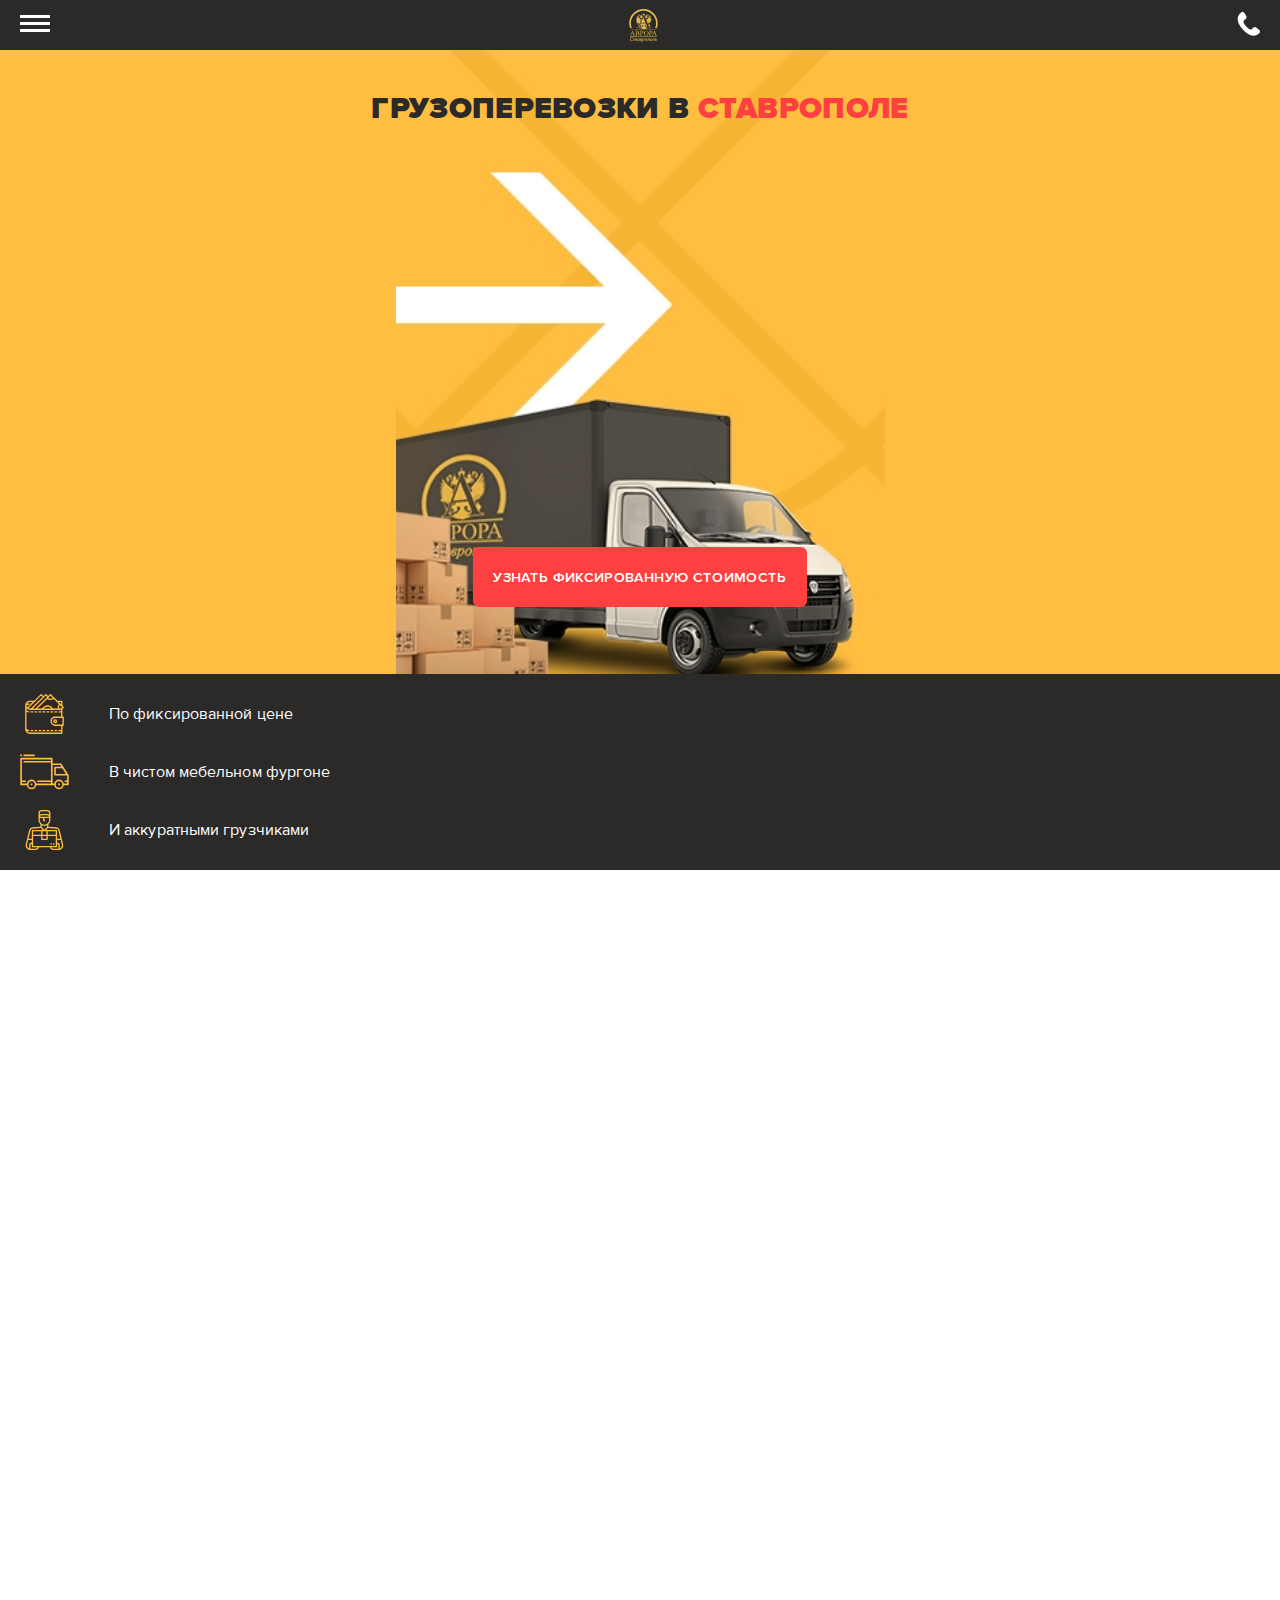
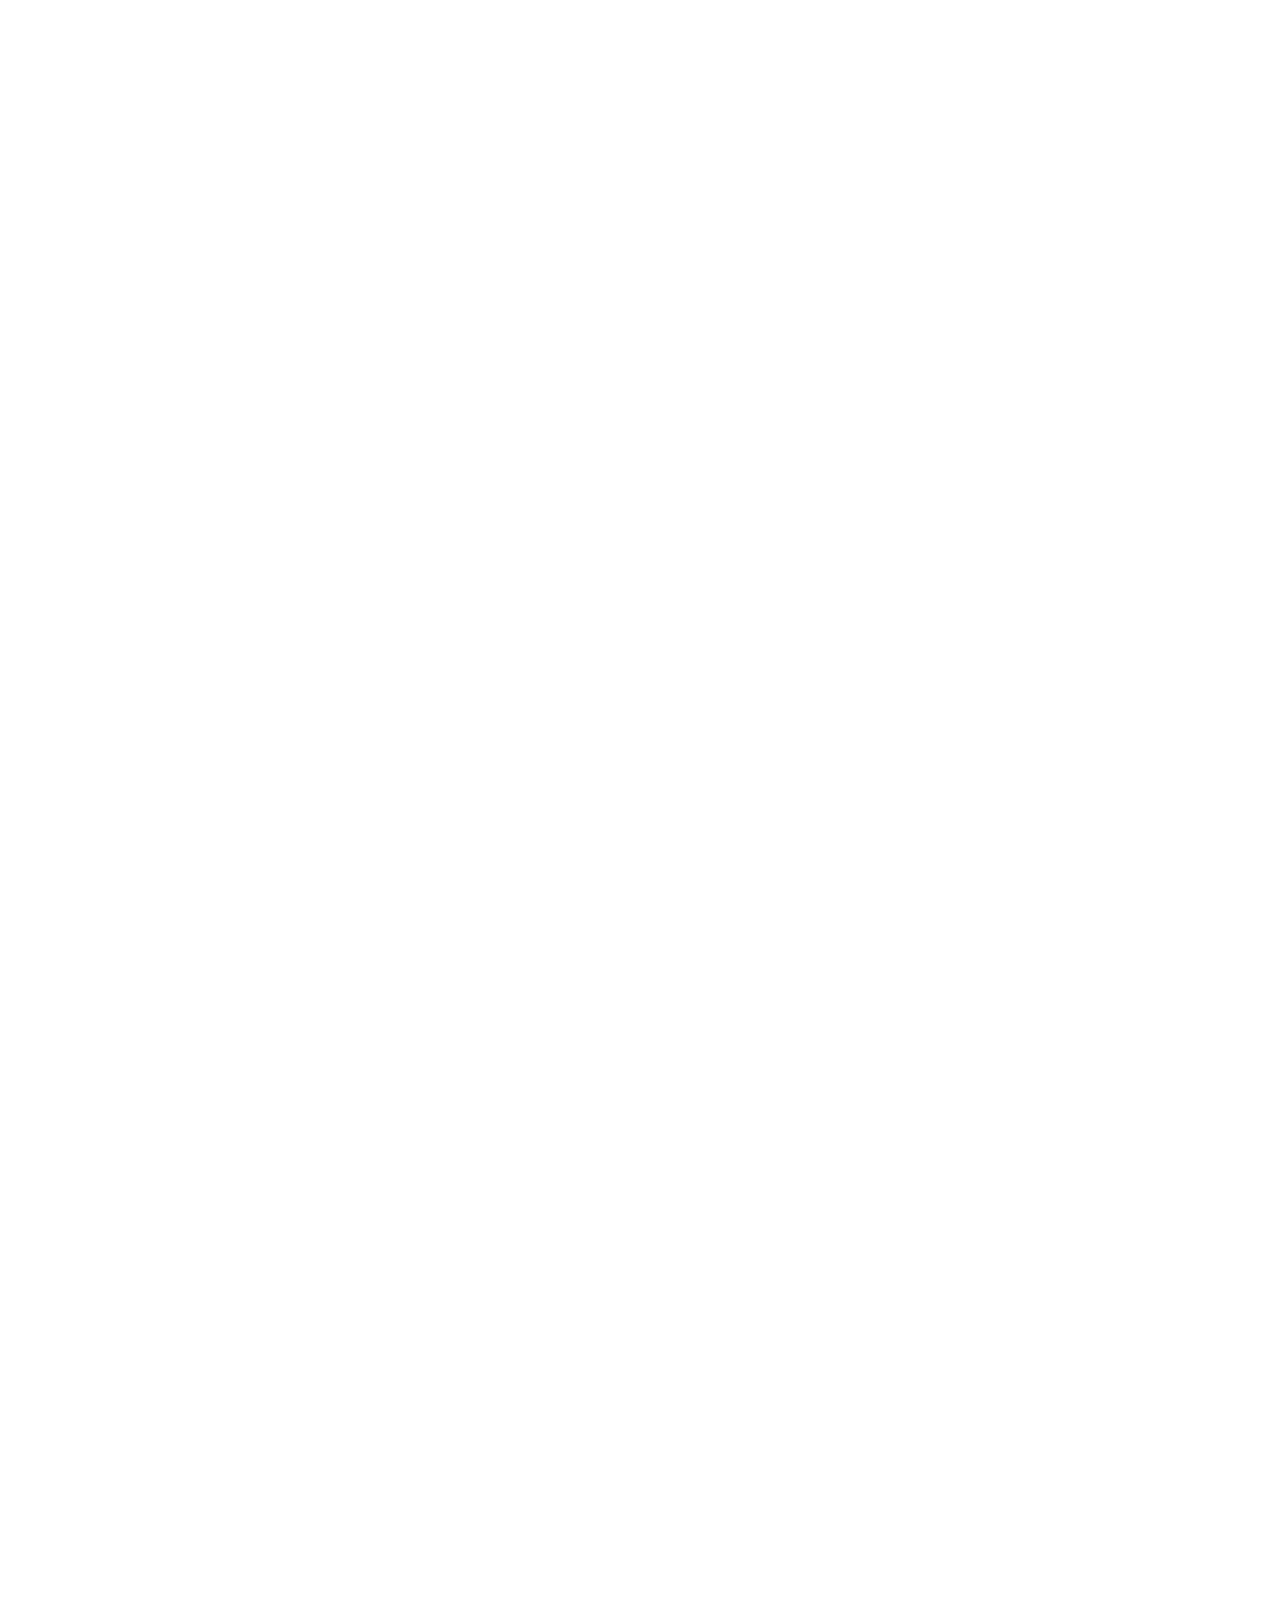
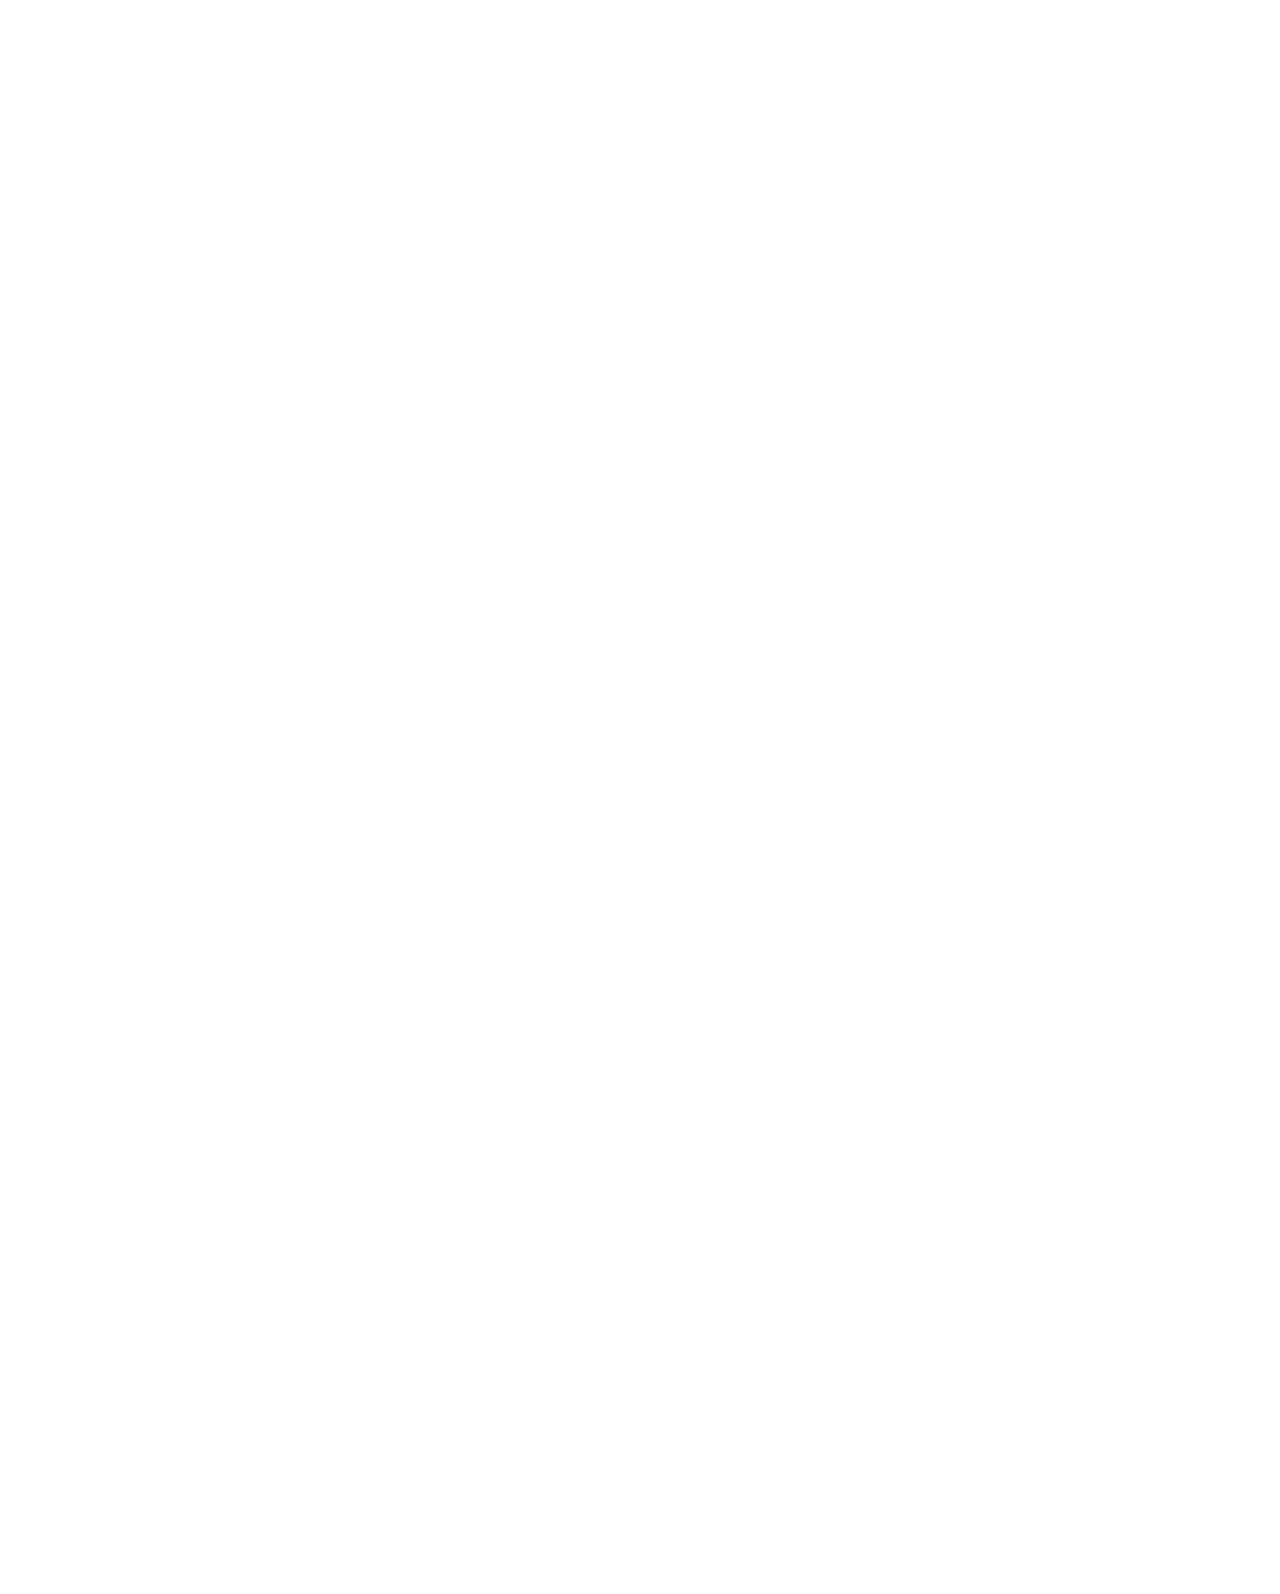
<file: index.html>
<!DOCTYPE html>
<html lang="ru">

<head>
  <meta charset="UTF-8">
  <meta name="viewport" content="width=device-width, initial-scale=1.0">
  <meta http-equiv="X-UA-Compatible" content="ie=edge">
  <title>Главная</title>
  <link rel="stylesheet" href="css/normalize.css">
  <link rel="stylesheet" href="slick/slick.css">
  <link rel="stylesheet" href="slick/slick-theme.css">
  <link rel="stylesheet" href="css/magnific-popup.css">
  <link rel="stylesheet" href="css/style.css">
</head>

<body>

  <div class="mobile-filter"></div>

  <header class="header header--fixed hide">

    <div class="container">
      <nav class="navigation header__navigation">
        <a class="logo header__logo" href="#">
          <img src="img/logo.svg" alt="Логотип Аврора">
        </a>
        <address class="address">
          <a class="recall open-popup-link" href="#popup">Обратный звонок</a>
          <a class="phone" href="tel:+79624590062">+7 962 459 00 62</a>
        </address>
        <div class="intro__navigation intro__navigation--center">
          <ul class="navigation__list">
            <li class="navigation__item">
              <a class="navigation__link" href="#">Главная</a>
            </li>
            <li class="navigation__item">
              <a class="navigation__link" href="move.html">Услуги</a>
            </li>
            <li class="navigation__item">
              <a class="navigation__link" href="about.html">О компании</a>
            </li>
            <li class="navigation__item">
              <a class="navigation__link" href="contacts.html">Контакты</a>
            </li>
          </ul>
        </div>
      </nav>
      <nav class="navigation-mobile">
        <a class="mobile-menu menu-trigger" href="#">
          <svg xmlns="http://www.w3.org/2000/svg" width="30" height="17" viewBox="0 0 30 17">
            <defs />
            <path fill="#fff" d="M0 0h30v3H0zM0 7h30v3H0zM0 14h30v3H0z" />
          </svg>
        </a>
        <a class="logo header__logo" href="#">
          <img src="img/logo.svg" alt="Логотип Аврора">
        </a>
        <a class="mobile-phone open-popup-link" href="#popup-mobile">
          <svg xmlns="http://www.w3.org/2000/svg" width="23" height="25" viewBox="0 0 23 25">
            <defs />
            <path fill="#fff"
              d="M20.554 17.466c-1.452-1.239-2.927-1.992-4.361-.755l-.856.75c-.627.54-1.79 3.075-6.298-2.092C4.537 10.205 7.215 9.4 7.843 8.866l.862-.749c1.428-1.243.888-2.801-.142-4.41l-.62-.973C6.91 1.13 5.783.08 4.354 1.318l-.773.67c-.633.463-2.4 1.957-2.827 4.794-.518 3.405 1.109 7.302 4.841 11.58 3.724 4.281 7.37 6.429 10.824 6.391 2.867-.031 4.604-1.566 5.144-2.124l.78-.676c1.422-1.239.54-2.495-.918-3.737z" />
          </svg>
        </a>
      </nav>
    </div>

  </header>

  <main class="main">

    <div class="intro">
      <div class="container">
        <nav class="navigation">
          <a class="logo" href="#">
            <img src="img/logo.svg" alt="Логотип Аврора">
          </a>
          <address class="address">
            <a class="recall open-popup-link" href="#popup">Обратный звонок</a>
            <a class="phone" href="tel:+79624590062">+7 962 459 00 62</a>
          </address>
          <div class="intro__navigation intro__navigation--center">
            <ul class="navigation__list">
              <li class="navigation__item">
                <a class="navigation__link" href="#">Главная</a>
              </li>
              <li class="navigation__item">
                <a class="navigation__link" href="move.html">Услуги</a>
              </li>
              <li class="navigation__item">
                <a class="navigation__link" href="about.html">О компании</a>
              </li>
              <li class="navigation__item">
                <a class="navigation__link" href="contacts.html">Контакты</a>
              </li>
            </ul>
          </div>
        </nav>
        <h1 class="intro__title">Грузоперевозки в <b>Ставрополе</b></h1>
        <a class="order" href="#">Узнать фиксированную стоимость</a>
      </div>
      <div class="features intro__features">
        <div class="container">
          <ul class="features__list">
            <li class="features__item features__item--one">
              <svg xmlns="http://www.w3.org/2000/svg" width="59" height="60" viewBox="0 0 59 60">
                <defs />
                <path fill="#ffbe40"
                  d="M55.466 59.914H7.486c-3.858 0-6.996-3.14-6.996-6.996v-35.98a7.004 7.004 0 016.996-6.995h6.583L23.772.24a.999.999 0 011.414 0l2.792 2.792L30.77.24a.998.998 0 011.412 0l2.792 2.792L37.766.24a.999.999 0 011.414 0l9.703 9.702h6.583a1 1 0 01.999 1v6.581l1.706 1.707a.999.999 0 010 1.413l-1.823 1.822c.075.14.117.3.117.47v10.993h1a1 1 0 011 1V46.92a1 1 0 01-1 1h-1v10.993a1 1 0 01-1 1zM24.479 2.36L5.372 21.466a4.97 4.97 0 002.114.47h1.586l17.492-17.49zm-8.41 19.575L33.56 4.446 31.476 2.36 11.899 21.936zm-8.583-9.994a5.005 5.005 0 00-4.52 2.865 7.589 7.589 0 013.52-.866l.003 1.999a5.606 5.606 0 00-3.106.94l-.868.577a4.979 4.979 0 001.238 2.8l4.733-4.732V13.94h1.585l2-2zm46.98 11.993H7.486A6.978 6.978 0 012.49 21.83v2.567l.892.593c.925.615 2 .94 3.107.942l-.002 2a7.608 7.608 0 01-3.997-1.14v25.589l.893.593c.923.615 1.998.94 3.106.942l-.002 1.999a7.584 7.584 0 01-3.52-.867 5.005 5.005 0 004.52 2.866h46.98v-1.999h-3.998v-1.999h3.998V47.92H45.47c-3.858 0-6.997-3.14-6.997-6.996 0-3.857 3.14-6.996 6.997-6.996h8.996v-5.997h-3.998v-1.999h3.998zm0-11.993h-3.584l3.584 3.584zM45.47 35.928a5.003 5.003 0 00-4.998 4.997 5.003 5.003 0 004.998 4.997h10.995v-9.994zm0 7.995a3.002 3.002 0 01-2.999-2.998 3.002 3.002 0 012.999-2.999 3.002 3.002 0 012.998 2.999 3.002 3.002 0 01-2.998 2.998zm0-3.998a1 1 0 100 2 1 1 0 000-2zm10.58-19.988l-3.524-3.524a6.117 6.117 0 00-.798 5.523h2.323zM43.427 7.315a8.003 8.003 0 01-4.954 1.7 8.009 8.009 0 01-4.955-1.7l-14.622 14.62h6.713a9.436 9.436 0 015.022-4.383 9.442 9.442 0 017.271.24 9.5 9.5 0 014.44 4.144h7.304a8.128 8.128 0 011.452-6.951zm-4.954-4.954l-3.527 3.527a6.025 6.025 0 003.526 1.128A6.022 6.022 0 0042 5.887zm5.997 23.572h3.998v2H44.47zm-5.997 0h3.998v2h-3.998zm-5.997 0h3.998v2h-3.998zm-5.998 0h3.998v2h-3.998zm-5.997 0h3.998v2H20.48zm-5.997 0h3.998v2h-3.998zm-5.998 0h3.998v2H8.486zM44.47 53.917h3.998v1.999H44.47zm-5.997 0h3.998v1.999h-3.998zm-5.997 0h3.998v1.999h-3.998zm-5.998 0h3.998v1.999h-3.998zm-5.997 0h3.998v1.999H20.48zm-5.997 0h3.998v1.999h-3.998zm-5.998 0h3.998v1.999H8.486zm28.59-34.305c-3.258-1.477-7.032-.423-9.1 2.324h11.999a7.498 7.498 0 00-2.898-2.324z" />
              </svg>
              <p>По фиксированной цене</p>
            </li>
            <li class="features__item features__item--two">
              <svg xmlns="http://www.w3.org/2000/svg" width="74" height="53" viewBox="0 0 74 53">
                <defs />
                <path fill="#ffbe40"
                  d="M17.5 52.588c-3.62 0-6.634-2.64-7.216-6.098H1.646a1.22 1.22 0 01-1.22-1.22V6.239c0-.674.547-1.22 1.22-1.22h46.342c.674 0 1.219.546 1.219 1.22v7.318h12.195c.415 0 .802.211 1.026.56l10.975 17.076c.127.196.194.427.194.66V45.27a1.22 1.22 0 01-1.22 1.22h-6.199c-.582 3.457-3.595 6.098-7.215 6.098-3.62 0-6.633-2.641-7.215-6.098H24.715c-.582 3.457-3.595 6.098-7.215 6.098zm0-14.637c3.62 0 6.633 2.642 7.216 6.1h22.052v-2.44H26.036v-2.44h20.732V12.337H5.305v-2.44h41.463V7.459H2.866v31.713h6.097v2.44H2.866v2.44h7.418c.582-3.458 3.596-6.1 7.216-6.1zm0 2.44a4.883 4.883 0 00-4.878 4.879 4.883 4.883 0 004.878 4.879 4.883 4.883 0 004.878-4.88 4.884 4.884 0 00-4.878-4.878zm41.463-2.44c3.62 0 6.633 2.642 7.215 6.1h4.98v-2.44H67.5v-2.44h3.658v-6.96l-.23-.358H52.865a1.218 1.218 0 01-1.219-1.22V19.656c0-.673.545-1.22 1.22-1.22h9.438l-1.568-2.44h-11.53V44.05h2.542c.582-3.457 3.595-6.099 7.215-6.099zm0 2.44a4.883 4.883 0 00-4.878 4.879 4.883 4.883 0 004.878 4.879 4.883 4.883 0 004.878-4.88 4.884 4.884 0 00-4.878-4.878zm4.878-19.515h-9.756v8.537H69.36l-5.519-8.585zM16.281 44.05h2.439v2.44h-2.44zm41.463 0h2.439v2.44h-2.44zM5.305.14h17.073v2.44H5.305zM.427.14h2.439v2.44H.426z" />
              </svg>
              <p>В чистом мебельном фургоне</p>
            </li>
            <li class="features__item features__item--three">
              <svg xmlns="http://www.w3.org/2000/svg" width="57" height="60" viewBox="0 0 57 60">
                <defs />
                <path fill="#ffbe40"
                  d="M28.402 23.997a8.922 8.922 0 01-3.992-.938v2.523l3.992 3.996 3.992-3.996V23.06a8.923 8.923 0 01-3.992.937zm-17.77 3.994c-1.447 0-2.642.925-2.985 2.25l-3.179 12.74h4.968V30.99a1 1 0 01.998-1h15.559l-2.962-2.964zm35.739 2a1 1 0 01.998 1V42.98h4.968l-3.18-12.746a2.993 2.993 0 00-2.898-2.24h-.006l-12.48-.967-2.961 2.965zM3.97 44.979l-1.691 6.776a4.97 4.97 0 00.559 3.784 4.949 4.949 0 002.605 2.138v-5.704a3 3 0 013.993-2.826v-4.168zm11.455 14.987H6.441a.995.995 0 01-.401-.084 6.937 6.937 0 01-4.915-3.316 6.952 6.952 0 01-.783-5.296l5.37-21.519a4.994 4.994 0 014.834-3.754h.01l11.857-.925v-3.37a8.976 8.976 0 01-2.995-6.696v-9.99A4.999 4.999 0 0124.41.018h7.985a4.998 4.998 0 014.991 4.995v9.991a8.976 8.976 0 01-2.995 6.697v3.37l11.936.927a5.003 5.003 0 014.763 3.743l5.373 21.529a7.003 7.003 0 01-5.7 8.61.995.995 0 01-.4.084H41.38a5.001 5.001 0 01-4.89-3.996H20.315a5 5 0 01-4.89 3.996zm39.252-6.994c0-.41-.051-.818-.15-1.215l-1.692-6.778H47.37v4.168a3 3 0 013.993 2.826v5.705a5.006 5.006 0 003.315-4.706zM21.415 15.005c0 3.857 3.134 6.994 6.987 6.994 3.854 0 6.988-3.137 6.988-6.994v-2.997h-6.988v2.997h.999v1.999h-1.997a.999.999 0 01-.998-1v-3.996h-4.991zm13.975-9.99a3 3 0 00-2.995-2.998H24.41a3 3 0 00-2.995 2.997v2a4.963 4.963 0 012.995-1h7.985a4.96 4.96 0 012.995 1.001zm-2.995 2.997H24.41a2.998 2.998 0 00-2.823 1.998h13.632a3 3 0 00-2.824-1.998zM7.44 57.967h7.985a3.002 3.002 0 002.825-1.998h-7.816a.999.999 0 01-.998-1v-2.997a1 1 0 00-.998-1 1 1 0 00-.998 1zM45.372 31.99H33.394v4.995h11.978zm-33.94 0v4.995h11.979V31.99zm0 21.98h33.94V38.983H33.394v4.996a.998.998 0 01-.999 1H24.41a.999.999 0 01-.999-1v-4.996H11.433zm29.946-3.996h1.997v1.998h-1.997zm-3.993 0h1.997v1.998h-1.997zm3.994 7.993h7.987v-5.995a1 1 0 00-1.997 0v2.997c0 .553-.446 1-.998 1h-7.816a3.001 3.001 0 002.824 1.998zM25.408 42.98h5.99v-3.996h-5.99zm0-5.995h5.99V31.99h-5.99z" />
              </svg>
              <p>И аккуратными грузчиками</p>
            </li>
          </ul>
        </div>
      </div>
    </div>

    <section class="services">
      <div class="container">
        <h2 class="services__title title">Наши услуги</h2>
        <ul class="services__list">
          <li class="services__item">
            <article class="item item--one">
              <a href="#">
                <h3>Квартирные переезды</h3>
                <span>от 3 000 руб</span>
                <a class="item__info" href="#">Подробнее...</a>
              </a>
            </article>
          </li>
          <li class="services__item">

            <article class="item item--two">
              <a href="#">
                <h3>Офисные переезды</h3>
                <span>от 3 000 руб</span>
                <a class="item__info" href="#">Подробнее...</a>
              </a>
            </article>
          </li>
          <li class="services__item">
            <article class="item item--three">
              <a href="#">
                <h3>Перевозка холодильника</h3>
                <span>от 1 200 руб</span>
                <a class="item__info" href="#">Подробнее...</a>
              </a>
            </article>
          </li>
          <li class="services__item">
            <article class="item item--four">
              <a href="#">
                <h3>Перевозка дивана</h3>
                <span>от 1 200 руб</span>
                <a class="item__info" href="#">Подробнее...</a>
              </a>
            </article>
          </li>
          <li class="services__item">
            <article class="item item--five">
              <a href="#">
                <h3>Перевозка пианино</h3>
                <span>от 3 000 руб</span>
                <a class="item__info" href="#">Подробнее...</a>
              </a>
            </article>
          </li>
          <li class="services__item">
            <article class="item item--six">
              <a href="#">
                <h3>Выгрузка и подъем стройматериала</h3>
                <span>от 1 000 руб</span>
                <a class="item__info" href="#">Подробнее...</a>
              </a>
            </article>
          </li>
          <li class="services__item">
            <article class="item item--seven">
              <a href="#">
                <h3>Перевозка стиральной машины</h3>
                <span>от 1 200 руб</span>
                <a class="item__info" href="#">Подробнее...</a>
              </a>
            </article>
          </li>
          <li class="services__item">
            <article class="item item--eight">
              <a href="#">
                <h3>Аккуратные грузчики (от 2 час.)</h3>
                <span>от 350 руб/час</span>
                <a class="item__info" href="#">Подробнее...</a>
              </a>
            </article>
          </li>
          <li class="services__item">
            <article class="item item--nine">
              <a href="#">
                <h3>Городские перевозки</h3>
                <span>от 500 руб</span>
                <a class="item__info" href="#">Подробнее...</a>
              </a>
            </article>
          </li>
          <li class="services__item">
            <article class="item item--ten">
              <a href="#">
                <h3>Междугородние перевозки</h3>
                <span>от 15 руб/км</span>
                <a class="item__info" href="#">Подробнее...</a>
              </a>
            </article>
          </li>
          <li class="services__item">
            <article class="item item--eleven">
              <a href="#">
                <h3>Вывоз мусора газелью</h3>
                <span>от 1 500 руб</span>
                <a class="item__info" href="#">Подробнее...</a>
              </a>
            </article>
          </li>
          <li class="services__item">
            <article class="item item--twelve">
              <a href="#">
                <h3>Разборка/Сборка мебели</h3>
                <span>от 500 руб</span>
                <a class="item__info" href="#">Подробнее...</a>
              </a>
            </article>
          </li>
        </ul>
      </div>
    </section>

    <div class="devider">
      <a class="order devider__order" href="#">Узнать фиксированную стоимость</a>
    </div>

    <section class="reviews">
      <div class="container">
        <h2 class="title reviews__title">О нас говорят</h2>
        <ul class="reviews__list slider">
          <li class="reviews__item">
            <blockquote class="reviews__quote">
              <img src="img/quote-icon.svg" alt="">
              <div class="reviews__info">
                <span>Анастасия</span>
                <time datetime="2019-01-29">29 января 2019</time>
              </div>
              <p>Сразу хочу начать с того, что я очень довольна данной компанией. Ставлю все 10 из 10! Мне необходимо
                было
                перевезти вещи из одной квартиры в другую, я как пологается заказала и грузчиков. Сама я ж не буду это
                всё
                таскать. Вообще вывезли всё и всех, да так весело и задорно, что заодно и вещи соседей перевезли и
                собаку
                и слона, чужих детей, всем довольна я сполна. Желаю компании процветания и клиентов побольше!</p>
            </blockquote>
          </li>
          <li class="reviews__item">
            <blockquote class="reviews__quote">
              <img src="img/quote-icon.svg" alt="">
              <div class="reviews__info">
                <span>Анастасия</span>
                <time datetime="2019-01-29">29 января 2019</time>
              </div>
              <p>Сразу хочу начать с того, что я очень довольна данной компанией. Ставлю все 10 из 10! Мне необходимо
                было
                перевезти вещи из одной квартиры в другую, я как пологается заказала и грузчиков. Сама я ж не буду это
                всё
                таскать. Вообще вывезли всё и всех, да так весело и задорно, что заодно и вещи соседей перевезли и
                собаку
                и слона, чужих детей, всем довольна я сполна. Желаю компании процветания и клиентов побольше!</p>
            </blockquote>
          </li>
          <li class="reviews__item">
            <blockquote class="reviews__quote">
              <img src="img/quote-icon.svg" alt="">
              <div class="reviews__info">
                <span>Анастасия</span>
                <time datetime="2019-01-29">29 января 2019</time>
              </div>
              <p>Сразу хочу начать с того, что я очень довольна данной компанией. Ставлю все 10 из 10! Мне необходимо
                было
                перевезти вещи из одной квартиры в другую, я как пологается заказала и грузчиков. Сама я ж не буду это
                всё
                таскать. Вообще вывезли всё и всех, да так весело и задорно, что заодно и вещи соседей перевезли и
                собаку
                и слона, чужих детей, всем довольна я сполна. Желаю компании процветания и клиентов побольше!</p>
            </blockquote>
          </li>
        </ul>
      </div>
    </section>

    <section class="about">

      <div class="container container--flex container--mobile">

        <div class="about__info">
          <h2 class="title about__title">О компании</h2>
          <p class="about__info-text">"Аврора"обеспечивает городские и междугородные перевозки на базе а/м ГАЗель грузов
            по Ставрополю, КМВ, краю и
            другим регионам России. Грузы будут доставлены нами точно в срок и надлежащим образом, согласно правилам
            безопасности и эксплуатации каждого типа поклажи. В нашем агентстве работают самые опытные водители с
            большим
            стаже городских и междугородних поездок. Мы уверены в них и Вы можете быть уверены в нас!</p>
          <p class="about__info-title">Мы гарантируем</p>
          <ul class="about__info-list">
            <li>• соблюдение правил погрузки и разгрузки;</li>
            <li>• своевременную подачу автомобиля к месту погрузки;</li>
            <li>• своевременную доставку по назначению;</li>
            <li>• соблюдение правил транспортных грузовых перевозок;</li>
          </ul>
          <p class="about__info-text">Мы всегда предлагаем своим клиентам исключительно индивидуальный подход. Мы
            уважаем
            Вас и Ваше время, а
            потому всегда находим самое быстрое и эффективное решение для Вашей ситуации. Мы с уважением относимся к
            Вашему бизнесу, а потому знаем, как ценится своевременное выполнение всех задач и качественная доставка.
            "Аврора" обеспечивает транспортные грузовые перевозки для владельцев малого и среднего бизнеса. Наша
            гордость-
            это постоянные клиенты, которые сотрудничают с нами уже много лет. Мы постоянно совершенствуем наши подходы
            к
            транспортировкам (перевозке) различных типов грузов по городу и России и готовы предоставлять новые услуги
            для
            новых и постоянных клиентов. Наш девиз-"Надежность в пути-успех в бизнесе!"</p>
        </div>

        <div class="about__text">
          <h2 class="title about__title">Почему мы</h2>
          <ul class="about__text-list">
            <li>Чистые мебельные фургоны различной вместимости специально оборудованные для перевозки мебели, бытовой
              техники
              и личных вещей. Полное соответствие цены за услугу и качества ее выполнения.</li>
            <li>Многолетний опыт (с 2007г.) в сфере перевозок позволяет нам максимально бережно и эффективно выполнять
              все
              сопутствующие услуги. Строго следим за постоянным обучением сотрудников, постоянно повышая их
              профессиональные
              качества и умения.</li>
            <li>Честность персонала. После приема нового сотрудника, проводим тщательный анализ работоспособности
              человека
              с
              уже проверенными людьми.</li>
            <li>Фиксированная оплата на услуги. Все тарифы зафиксированы, стабильны и устойчивы, а ознакомиться с ними
              можно
              еще до заказа транспорта или команды грузчиков.</li>
            <li>Аккуратные и опытные грузчики. Именно они, как в нашем агентстве, обеспечивают спокойствие как новых
              клиентов
              так и постоянных и гарантируют, что все работы будут выполнены в лучшем виде.</li>
            <li>Быстрая подача транспорта от 30 минут, команды грузчиков от 1 часа. Большой автопарк. Круглосуточная
              работа.</li>
          </ul>
        </div>

      </div>

    </section>

  </main>

  <footer class="footer">
    <p>Не является публичной офертой. Все права защищены (c) 2016-2019</p>
  </footer>

  <!-- popup -->
  <div id="popup" class="popup-wrapper mfp-hide">
    <div class="popup">
      <p class="popup__title">Заказать обратный звонок</p>
      <form class="form" action="https://echo.htmlacademy.ru" method="get">
        <label for="phone">
          <input type="tel" name="phone" id="phone" placeholder="Номер телефона" required>
        </label>
        <button type="submit">Отправить</button>
      </form>
      <p class="popup__text">Lorem ipsum dolor sit amet, consectetur adipisicing elit, sed do eiusmod tempor incididunt
        ut
        labore et dolore
        magna aliqua.</p>
      <a class="popup-close" href="#">
        <svg xmlns="http://www.w3.org/2000/svg" width="18" height="18" viewBox="0 0 18 18">
          <defs />
          <path fill="#d3d0cd" d="M15.364.515l2.121 2.12-14.85 14.85-2.12-2.121z" />
          <path fill="#d3d0cd" d="M2.636.515l14.85 14.849-2.122 2.121L.514 2.635z" />
        </svg>
      </a>
    </div>
  </div>
  <!-- popup -->

  <!-- popup-mobile -->
  <div id="popup-mobile" class="popup-mobile-wrapper mfp-hide">
    <div class="popup-mobile">
      <a class="popup-mobile-close" href="#">
        <svg xmlns="http://www.w3.org/2000/svg" width="18" height="18" viewBox="0 0 18 18">
          <defs />
          <path fill="#d3d0cd" d="M15.364.515l2.121 2.12-14.85 14.85-2.12-2.121z" />
          <path fill="#d3d0cd" d="M2.636.515l14.85 14.849-2.122 2.121L.514 2.635z" />
        </svg>
      </a>
      <ul>
        <li>
          <a class="whatsup-link" href="#">Написать в whatsapp</a>
        </li>
        <li>
          <a class="telegram-link" href="#">Написать в telegram</a>
        </li>
        <li>
          <a class="recall-link open-popup-link" href="#popup-mobile-order">Заказать звонок</a>
        </li>
        <li>
          <a class="call-link" href="#">Позвонить</a>
        </li>
      </ul>
    </div>
  </div>
  <!-- popup-mobile -->

  <!-- popup-mobile order -->
  <div id="popup-mobile-order" class="popup-mobile-wrapper popup-mobile-wrapper--order mfp-hide">
    <div class="popup-mobile popup-mobile--order">
      <a class="popup-mobile-close" href="#">
        <svg xmlns="http://www.w3.org/2000/svg" width="18" height="18" viewBox="0 0 18 18">
          <defs />
          <path fill="#d3d0cd" d="M15.364.515l2.121 2.12-14.85 14.85-2.12-2.121z" />
          <path fill="#d3d0cd" d="M2.636.515l14.85 14.849-2.122 2.121L.514 2.635z" />
        </svg>
      </a>
      <h2>Заказать обратный звонок</h2>
      <form class="form" action="https://echo.htmlacademy.ru" method="get">
        <label for="phone">
          <input type="tel" name="phone" id="phone" placeholder="Номер телефона" required>
        </label>
        <button type="submit">Отправить</button>
      </form>
      <p class="popup__text">Lorem ipsum dolor sit amet, consectetur adipisicing elit, sed do eiusmod tempor incididunt
        ut labore et dolore magna aliqua.</p>
    </div>
  </div>
  <!-- popup-mobile order -->

  <div id="menu" class="mobile-menu">
    <a class="mobile-menu-close" href="#">
      <svg xmlns="http://www.w3.org/2000/svg" width="18" height="18" viewBox="0 0 18 18">
        <defs />
        <path fill="#d3d0cd" d="M15.364.515l2.121 2.12-14.85 14.85-2.12-2.121z" />
        <path fill="#d3d0cd" d="M2.636.515l14.85 14.849-2.122 2.121L.514 2.635z" />
      </svg>
    </a>
    <ul>
      <li>
        <a href="#">Главная</a>
      </li>
      <li>
        <a href="move.html">Услуги</a>
      </li>
      <li>
        <a href="about.html">О компании</a>
      </li>
      <li>
        <a href="contacts.html">Контакты</a>
      </li>
    </ul>
    <span></span>
    <div class="jPanelMenu-panel"></div>
  </div>

  <script src="js/jquery.min.js"></script>
  <script src="slick/slick.min.js"></script>
  <script src="js/jquery.magnific-popup.min.js"></script>
  <script src="js/jquery.jpanelmenu.js"></script>
  <script src="js/script.js"></script>
</body>

</html>
</file>
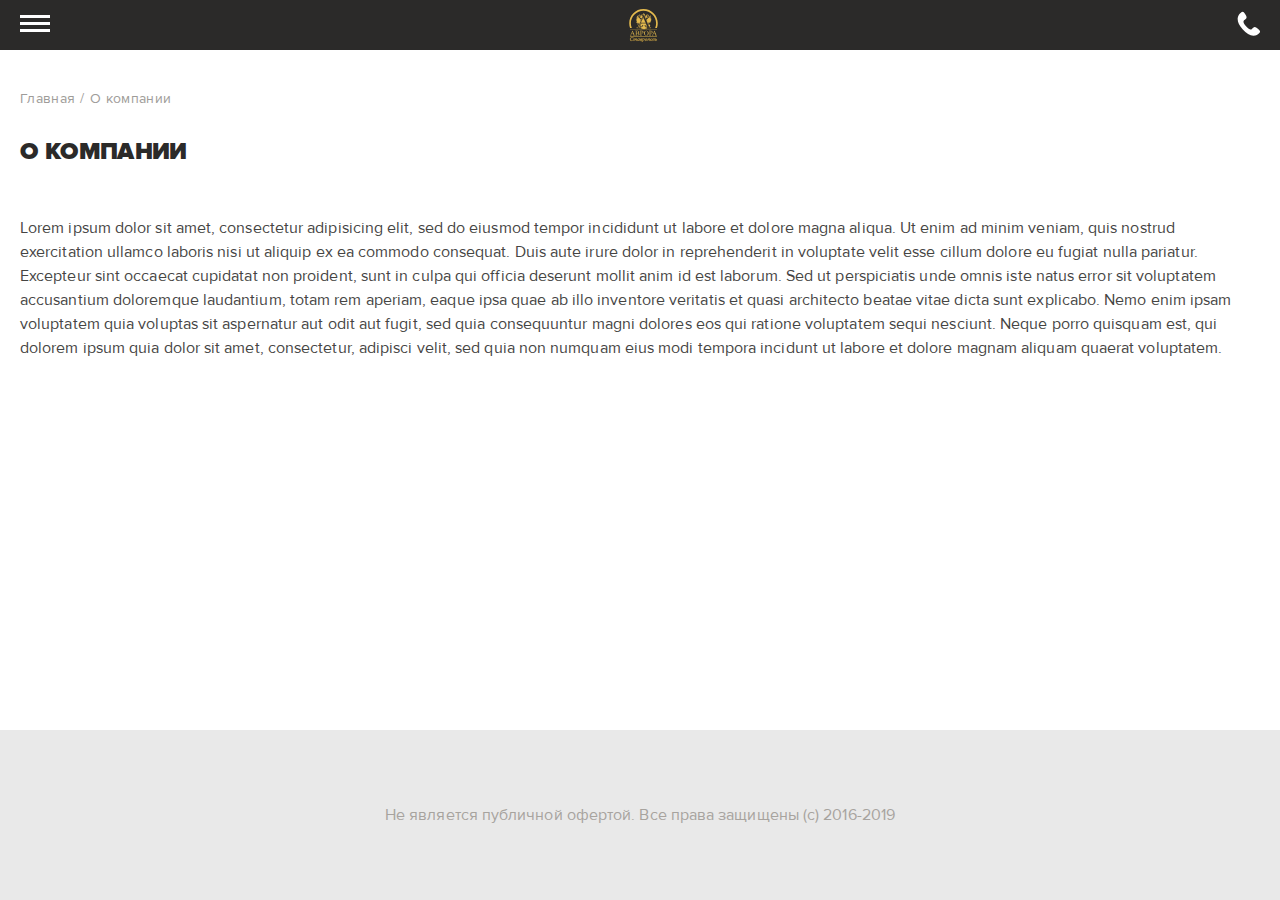
<file: about.html>
<!DOCTYPE html>
<html lang="ru">

<head>
  <meta charset="UTF-8">
  <meta name="viewport" content="width=device-width, initial-scale=1.0">
  <meta http-equiv="X-UA-Compatible" content="ie=edge">
  <title>О компании</title>
  <link rel="stylesheet" href="css/normalize.css">
  <link rel="stylesheet" href="slick/slick.css">
  <link rel="stylesheet" href="slick/slick-theme.css">
  <link rel="stylesheet" href="css/magnific-popup.css">
  <link rel="stylesheet" href="css/style.css">
</head>

<body>

  <header class="header">

    <div class="container">
      <nav class="navigation header__navigation">
        <a class="logo header__logo" href="index.html">
          <img src="img/logo.svg" alt="Логотип Аврора">
        </a>
        <address class="address">
          <a class="recall" href="#">Обратный звонок</a>
          <a class="phone" href="tel:+79624590062">+7 962 459 00 62</a>
        </address>
        <div class="intro__navigation intro__navigation--center">
          <ul class="navigation__list">
            <li class="navigation__item">
              <a class="navigation__link" href="index.html">Главная</a>
            </li>
            <li class="navigation__item">
              <a class="navigation__link" href="move.html">Услуги</a>
            </li>
            <li class="navigation__item">
              <a class="navigation__link" href="#">О компании</a>
            </li>
            <li class="navigation__item">
              <a class="navigation__link" href="contacts.html">Контакты</a>
            </li>
          </ul>
        </div>
      </nav>
      <nav class="navigation-mobile">
        <a class="mobile-menu" href="#">
          <svg xmlns="http://www.w3.org/2000/svg" width="30" height="17" viewBox="0 0 30 17">
            <defs />
            <path fill="#fff" d="M0 0h30v3H0zM0 7h30v3H0zM0 14h30v3H0z" />
          </svg>
        </a>
        <a class="logo header__logo" href="#">
          <img src="img/logo.svg" alt="Логотип Аврора">
        </a>
        <a class="mobile-phone" href="#">
          <svg xmlns="http://www.w3.org/2000/svg" width="23" height="25" viewBox="0 0 23 25">
            <defs />
            <path fill="#fff"
              d="M20.554 17.466c-1.452-1.239-2.927-1.992-4.361-.755l-.856.75c-.627.54-1.79 3.075-6.298-2.092C4.537 10.205 7.215 9.4 7.843 8.866l.862-.749c1.428-1.243.888-2.801-.142-4.41l-.62-.973C6.91 1.13 5.783.08 4.354 1.318l-.773.67c-.633.463-2.4 1.957-2.827 4.794-.518 3.405 1.109 7.302 4.841 11.58 3.724 4.281 7.37 6.429 10.824 6.391 2.867-.031 4.604-1.566 5.144-2.124l.78-.676c1.422-1.239.54-2.495-.918-3.737z" />
          </svg>
        </a>
      </nav>
    </div>

  </header>

  <main class="main">
    <div class="container">

      <section class="move">

        <div class="breadcrumbs">
          <ul>
            <li>
              <a href="index.html">Главная</a>
            </li>
            <li>
              <a>О компании</a>
            </li>
          </ul>
        </div>
        <h2 class="title title--inner">О компании</h2>
        <p class="text--inner">Lorem ipsum dolor sit amet, consectetur adipisicing elit, sed do eiusmod tempor
          incididunt ut labore et dolore magna aliqua. Ut enim ad minim veniam, quis nostrud exercitation ullamco
          laboris nisi ut aliquip ex ea commodo consequat. Duis aute irure dolor in reprehenderit in voluptate velit
          esse cillum dolore eu fugiat nulla pariatur. Excepteur sint occaecat cupidatat non proident, sunt in culpa qui
          officia deserunt mollit anim id est laborum. Sed ut perspiciatis unde omnis iste natus error sit voluptatem
          accusantium doloremque laudantium, totam rem aperiam, eaque ipsa quae ab illo inventore veritatis et quasi
          architecto beatae vitae dicta sunt explicabo. Nemo enim ipsam voluptatem quia voluptas sit aspernatur aut odit
          aut fugit, sed quia consequuntur magni dolores eos qui ratione voluptatem sequi nesciunt. Neque porro quisquam
          est, qui dolorem ipsum quia dolor sit amet, consectetur, adipisci velit, sed quia non numquam eius modi
          tempora incidunt ut labore et dolore magnam aliquam quaerat voluptatem.</p>
    </div>
    </section>

    </div>
  </main>

  <footer class="footer">
    <p>Не является публичной офертой. Все права защищены (c) 2016-2019</p>
  </footer>

  <!-- popup -->
  <div id="popup" class="popup-wrapper mfp-hide">
    <div class="popup">
      <p class="popup__title">Заказать обратный звонок</p>
      <form class="form" action="https://echo.htmlacademy.ru" method="get">
        <label for="phone">
          <input type="tel" name="phone" id="phone" placeholder="Номер телефона" required>
        </label>
        <button type="submit">Отправить</button>
      </form>
      <p class="popup__text">Lorem ipsum dolor sit amet, consectetur adipisicing elit, sed do eiusmod tempor incididunt
        ut
        labore et dolore
        magna aliqua.</p>
      <a class="popup-close" href="#">
        <svg xmlns="http://www.w3.org/2000/svg" width="18" height="18" viewBox="0 0 18 18">
          <defs />
          <path fill="#d3d0cd" d="M15.364.515l2.121 2.12-14.85 14.85-2.12-2.121z" />
          <path fill="#d3d0cd" d="M2.636.515l14.85 14.849-2.122 2.121L.514 2.635z" />
        </svg>
      </a>
    </div>
  </div>
  <!-- popup -->

  <script src="js/jquery.min.js"></script>
  <script src="slick/slick.min.js"></script>
  <script src="js/jquery.magnific-popup.min.js"></script>
  <script src="js/script.js"></script>
</body>

</html>
</file>
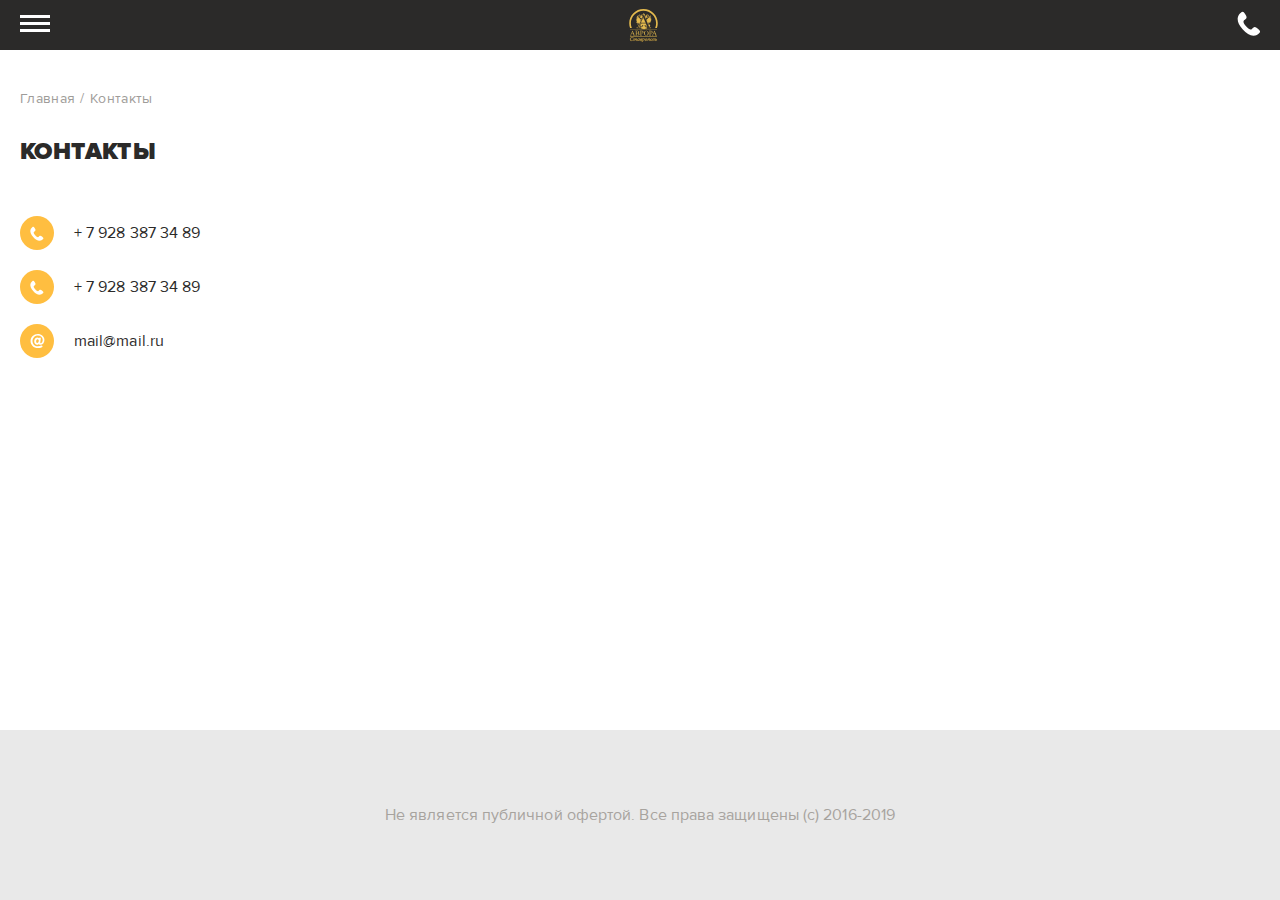
<file: contacts.html>
<!DOCTYPE html>
<html lang="ru">

<head>
  <meta charset="UTF-8">
  <meta name="viewport" content="width=device-width, initial-scale=1.0">
  <meta http-equiv="X-UA-Compatible" content="ie=edge">
  <title>Контакты</title>
  <link rel="stylesheet" href="css/normalize.css">
  <link rel="stylesheet" href="slick/slick.css">
  <link rel="stylesheet" href="slick/slick-theme.css">
  <link rel="stylesheet" href="css/magnific-popup.css">
  <link rel="stylesheet" href="css/style.css">
</head>

<body>

  <header class="header">

    <div class="container">
      <nav class="navigation header__navigation">
        <a class="logo header__logo" href="index.html">
          <img src="img/logo.svg" alt="Логотип Аврора">
        </a>
        <address class="address">
          <a class="recall" href="#">Обратный звонок</a>
          <a class="phone" href="tel:+79624590062">+7 962 459 00 62</a>
        </address>
        <div class="intro__navigation intro__navigation--center">
          <ul class="navigation__list">
            <li class="navigation__item">
              <a class="navigation__link" href="index.html">Главная</a>
            </li>
            <li class="navigation__item">
              <a class="navigation__link" href="move.html">Услуги</a>
            </li>
            <li class="navigation__item">
              <a class="navigation__link" href="about.html">О компании</a>
            </li>
            <li class="navigation__item">
              <a class="navigation__link" href="#">Контакты</a>
            </li>
          </ul>
        </div>
      </nav>
      <nav class="navigation-mobile">
        <a class="mobile-menu" href="#">
          <svg xmlns="http://www.w3.org/2000/svg" width="30" height="17" viewBox="0 0 30 17">
            <defs />
            <path fill="#fff" d="M0 0h30v3H0zM0 7h30v3H0zM0 14h30v3H0z" />
          </svg>
        </a>
        <a class="logo header__logo" href="#">
          <img src="img/logo.svg" alt="Логотип Аврора">
        </a>
        <a class="mobile-phone" href="#">
          <svg xmlns="http://www.w3.org/2000/svg" width="23" height="25" viewBox="0 0 23 25">
            <defs />
            <path fill="#fff"
              d="M20.554 17.466c-1.452-1.239-2.927-1.992-4.361-.755l-.856.75c-.627.54-1.79 3.075-6.298-2.092C4.537 10.205 7.215 9.4 7.843 8.866l.862-.749c1.428-1.243.888-2.801-.142-4.41l-.62-.973C6.91 1.13 5.783.08 4.354 1.318l-.773.67c-.633.463-2.4 1.957-2.827 4.794-.518 3.405 1.109 7.302 4.841 11.58 3.724 4.281 7.37 6.429 10.824 6.391 2.867-.031 4.604-1.566 5.144-2.124l.78-.676c1.422-1.239.54-2.495-.918-3.737z" />
          </svg>
        </a>
      </nav>
    </div>

  </header>

  <main class="main">

    <div class="container">

      <section class="move">

        <div class="breadcrumbs">
          <ul>
            <li>
              <a href="index.html">Главная</a>
            </li>
            <li>
              <a>Контакты</a>
            </li>
          </ul>
        </div>

        <div class="wrapper">

          <div class="move__info">
            <h2 class="title title--inner">Контакты</h2>
            <ul class="contacts__list">
              <li>
                <a class="contacts__phone" href="tel:+79283873489">+ 7 928 387 34 89</a>
              </li>
              <li>
                <a class="contacts__phone" href="tel:+79283873489">+ 7 928 387 34 89</a>
              </li>
              <li>
                <a class="contacts__mail" href="mailto:mail@mail.ru">mail@mail.ru</a>
              </li>
            </ul>
          </div>

          <div class="move__contacts">
            <table>
              <tr>
                <td>с водителем</td>
                <td>от 2 500 руб.</td>
              </tr>
              <tr>
                <td>без водителя</td>
                <td>от 3 000 руб.</td>
              </tr>
              <tr>
                <td>грузчики</td>
                <td>от 2 000 руб.</td>
              </tr>
              <tr>
                <td>нагружалы</td>
                <td>от 2 000 руб.</td>
              </tr>
            </table>
            <ul>
              <li>
                <a class="whatsup-link" href="#">Написать в whatsapp</a>
              </li>
              <li>
                <a class="telegram-link" href="#">Написать в telegram</a>
              </li>
              <li>
                <a class="recall-link" href="#">Заказать звонок</a>
              </li>
            </ul>
          </div>

        </div>

      </section>

    </div>

  </main>

  <footer class="footer">
    <p>Не является публичной офертой. Все права защищены (c) 2016-2019</p>
  </footer>

  <!-- popup -->
  <div id="popup" class="popup-wrapper mfp-hide">
    <div class="popup">
      <p class="popup__title">Заказать обратный звонок</p>
      <form class="form" action="https://echo.htmlacademy.ru" method="get">
        <label for="phone">
          <input type="tel" name="phone" id="phone" placeholder="Номер телефона" required>
        </label>
        <button type="submit">Отправить</button>
      </form>
      <p class="popup__text">Lorem ipsum dolor sit amet, consectetur adipisicing elit, sed do eiusmod tempor incididunt
        ut
        labore et dolore
        magna aliqua.</p>
      <a class="popup-close" href="#">
        <svg xmlns="http://www.w3.org/2000/svg" width="18" height="18" viewBox="0 0 18 18">
          <defs />
          <path fill="#d3d0cd" d="M15.364.515l2.121 2.12-14.85 14.85-2.12-2.121z" />
          <path fill="#d3d0cd" d="M2.636.515l14.85 14.849-2.122 2.121L.514 2.635z" />
        </svg>
      </a>
    </div>
  </div>
  <!-- popup -->

  <script src="js/jquery.min.js"></script>
  <script src="slick/slick.min.js"></script>
  <script src="js/jquery.magnific-popup.min.js"></script>
  <script src="js/script.js"></script>
</body>

</html>
</file>
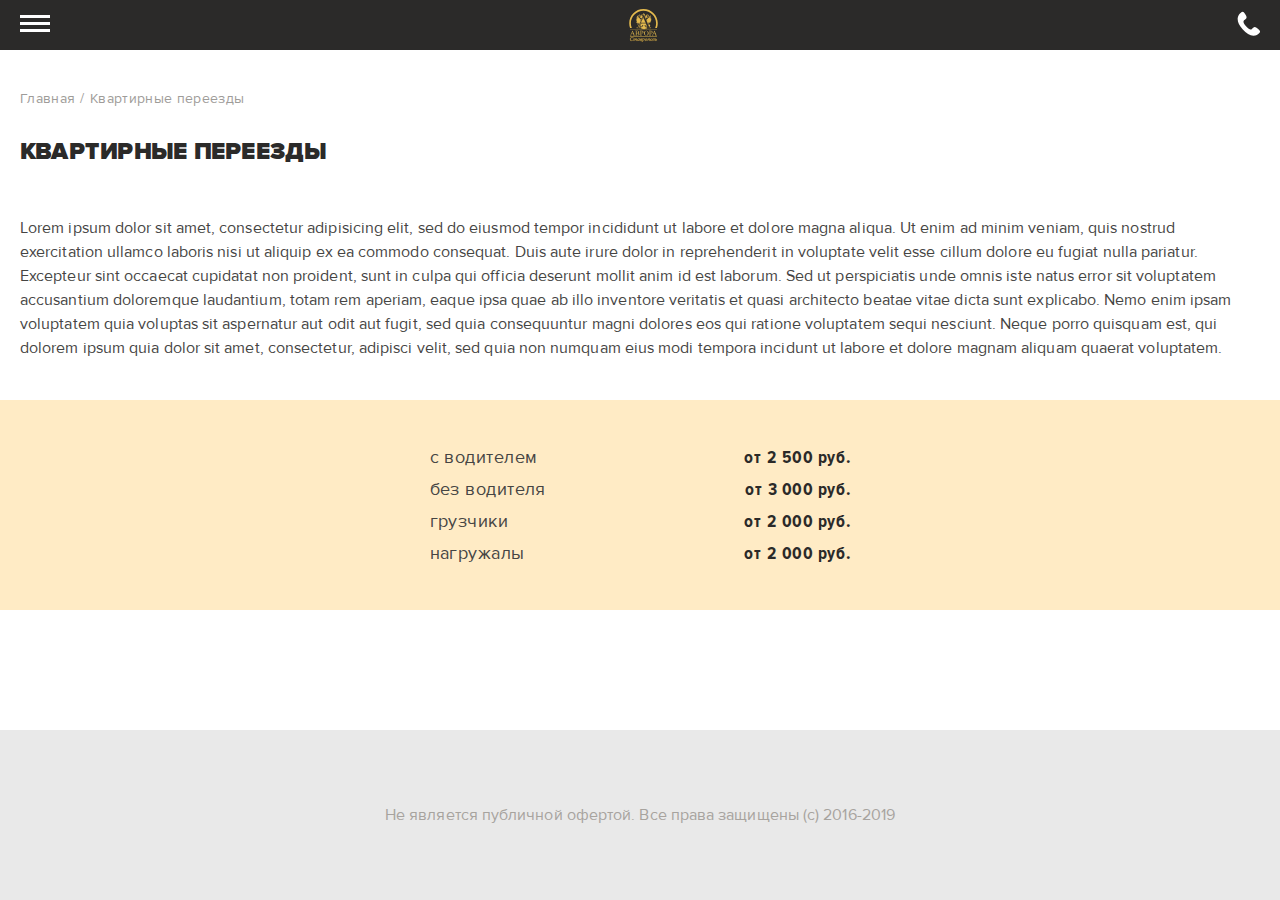
<file: move.html>
<!DOCTYPE html>
<html lang="ru">

<head>
  <meta charset="UTF-8">
  <meta name="viewport" content="width=device-width, initial-scale=1.0">
  <meta http-equiv="X-UA-Compatible" content="ie=edge">
  <title>Квартирные переезды</title>
  <link rel="stylesheet" href="css/normalize.css">
  <link rel="stylesheet" href="slick/slick.css">
  <link rel="stylesheet" href="slick/slick-theme.css">
  <link rel="stylesheet" href="css/magnific-popup.css">
  <link rel="stylesheet" href="css/style.css">
</head>

<body>

  <header class="header">

    <div class="container">
      <nav class="navigation header__navigation">
        <a class="logo header__logo" href="index.html">
          <img src="img/logo.svg" alt="Логотип Аврора">
        </a>
        <address class="address">
          <a class="recall open-popup-link" href="#popup">Обратный звонок</a>
          <a class="phone" href="tel:+79624590062">+7 962 459 00 62</a>
        </address>
        <div class="intro__navigation intro__navigation--center">
          <ul class="navigation__list">
            <li class="navigation__item">
              <a class="navigation__link" href="index.html">Главная</a>
            </li>
            <li class="navigation__item">
              <a class="navigation__link" href="#">Услуги</a>
            </li>
            <li class="navigation__item">
              <a class="navigation__link" href="about.html">О компании</a>
            </li>
            <li class="navigation__item">
              <a class="navigation__link" href="contacts.html">Контакты</a>
            </li>
          </ul>
        </div>
      </nav>
      <nav class="navigation-mobile">
        <a class="mobile-menu" href="#">
          <svg xmlns="http://www.w3.org/2000/svg" width="30" height="17" viewBox="0 0 30 17">
            <defs />
            <path fill="#fff" d="M0 0h30v3H0zM0 7h30v3H0zM0 14h30v3H0z" />
          </svg>
        </a>
        <a class="logo header__logo" href="#">
          <img src="img/logo.svg" alt="Логотип Аврора">
        </a>
        <a class="mobile-phone" href="#">
          <svg xmlns="http://www.w3.org/2000/svg" width="23" height="25" viewBox="0 0 23 25">
            <defs />
            <path fill="#fff"
              d="M20.554 17.466c-1.452-1.239-2.927-1.992-4.361-.755l-.856.75c-.627.54-1.79 3.075-6.298-2.092C4.537 10.205 7.215 9.4 7.843 8.866l.862-.749c1.428-1.243.888-2.801-.142-4.41l-.62-.973C6.91 1.13 5.783.08 4.354 1.318l-.773.67c-.633.463-2.4 1.957-2.827 4.794-.518 3.405 1.109 7.302 4.841 11.58 3.724 4.281 7.37 6.429 10.824 6.391 2.867-.031 4.604-1.566 5.144-2.124l.78-.676c1.422-1.239.54-2.495-.918-3.737z" />
          </svg>
        </a>
      </nav>
    </div>

  </header>

  <main class="main">
    <div class="container">

      <section class="move">

        <div class="breadcrumbs">
          <ul>
            <li>
              <a href="index.html">Главная</a>
            </li>
            <li>
              <a>Квартирные переезды</a>
            </li>
          </ul>
        </div>

        <div class="wrapper">
          <div class="move__info">
            <h2 class="title title--inner">Квартирные переезды</h2>
            <p class="text--inner">Lorem ipsum dolor sit amet, consectetur adipisicing elit, sed do eiusmod tempor
              incididunt ut labore et dolore magna aliqua. Ut enim ad minim veniam, quis nostrud exercitation ullamco
              laboris nisi ut aliquip ex ea commodo consequat. Duis aute irure dolor in reprehenderit in voluptate velit
              esse cillum dolore eu fugiat nulla pariatur. Excepteur sint occaecat cupidatat non proident, sunt in culpa
              qui officia deserunt mollit anim id est laborum. Sed ut perspiciatis unde omnis iste natus error sit
              voluptatem accusantium doloremque laudantium, totam rem aperiam, eaque ipsa quae ab illo inventore
              veritatis et quasi architecto beatae vitae dicta sunt explicabo. Nemo enim ipsam voluptatem quia voluptas
              sit aspernatur aut odit aut fugit, sed quia consequuntur magni dolores eos qui ratione voluptatem sequi
              nesciunt. Neque porro quisquam est, qui dolorem ipsum quia dolor sit amet, consectetur, adipisci velit,
              sed quia non numquam eius modi tempora incidunt ut labore et dolore magnam aliquam quaerat voluptatem.</p>
          </div>

          <div class="move__contacts">
            <table>
              <tr>
                <td>с водителем</td>
                <td>от 2 500 руб.</td>
              </tr>
              <tr>
                <td>без водителя</td>
                <td>от 3 000 руб.</td>
              </tr>
              <tr>
                <td>грузчики</td>
                <td>от 2 000 руб.</td>
              </tr>
              <tr>
                <td>нагружалы</td>
                <td>от 2 000 руб.</td>
              </tr>
            </table>
            <ul>
              <li>
                <a class="whatsup-link" href="#">Написать в whatsapp</a>
              </li>
              <li>
                <a class="telegram-link" href="#">Написать в telegram</a>
              </li>
              <li>
                <a class="recall-link" href="#">Заказать звонок</a>
              </li>
            </ul>
          </div>

        </div>

      </section>

    </div>

    <div class="move__contacts move__contacts--mobile">
      <table>
        <tr>
          <td>с водителем</td>
          <td>от 2 500 руб.</td>
        </tr>
        <tr>
          <td>без водителя</td>
          <td>от 3 000 руб.</td>
        </tr>
        <tr>
          <td>грузчики</td>
          <td>от 2 000 руб.</td>
        </tr>
        <tr>
          <td>нагружалы</td>
          <td>от 2 000 руб.</td>
        </tr>
      </table>
      <ul>
        <li>
          <a class="whatsup-link" href="#">Написать в whatsapp</a>
        </li>
        <li>
          <a class="telegram-link" href="#">Написать в telegram</a>
        </li>
        <li>
          <a class="recall-link" href="#">Заказать звонок</a>
        </li>
      </ul>
    </div>
  </main>

  <footer class="footer">
    <p>Не является публичной офертой. Все права защищены (c) 2016-2019</p>
  </footer>

  <!-- popup -->
  <div id="popup" class="popup-wrapper mfp-hide">
    <div class="popup">
      <p class="popup__title">Заказать обратный звонок</p>
      <form class="form" action="https://echo.htmlacademy.ru" method="get">
        <label for="phone">
          <input type="tel" name="phone" id="phone" placeholder="Номер телефона" required>
        </label>
        <button type="submit">Отправить</button>
      </form>
      <p class="popup__text">Lorem ipsum dolor sit amet, consectetur adipisicing elit, sed do eiusmod tempor incididunt
        ut
        labore et dolore
        magna aliqua.</p>
      <a class="popup-close" href="#">
        <svg xmlns="http://www.w3.org/2000/svg" width="18" height="18" viewBox="0 0 18 18">
          <defs />
          <path fill="#d3d0cd" d="M15.364.515l2.121 2.12-14.85 14.85-2.12-2.121z" />
          <path fill="#d3d0cd" d="M2.636.515l14.85 14.849-2.122 2.121L.514 2.635z" />
        </svg>
      </a>
    </div>
  </div>
  <!-- popup -->

  <script src="js/jquery.min.js"></script>
  <script src="slick/slick.min.js"></script>
  <script src="js/jquery.magnific-popup.min.js"></script>
  <script src="js/script.js"></script>
</body>

</html>
</file>
<file: css/style.css>
@font-face {
  font-family: "Proxima Nova";
  font-weight: 400;
  src: url("../fonts/ProximaNovaRegular.woff") format("woff");
}

@font-face {
  font-family: "Proxima Nova";
  font-weight: 600;
  src: url("../fonts/ProximaNovaSemiBold.woff") format("woff");
}

@font-face {
  font-family: "Proxima Nova";
  font-weight: 700;
  src: url("../fonts/ProximaNovaBold.woff") format("woff");
}

@font-face {
  font-family: "Proxima Nova";
  font-weight: 900;
  src: url("../fonts/ProximaNovaBlack.woff") format("woff");
}

@font-face {
  font-family: "Georgia";
  font-weight: 400;
  src: url("../fonts/GeorgiaItalic.woff") format("woff");
}

*,
*::after,
*::before {
  box-sizing: inherit;
  outline: inherit;
}

html {
  box-sizing: border-box;
  outline: none;
}

body {
  font-family: "Proxima Nova";
  font-weight: 400;
  font-size: 14px;
  font-style: normal;
  line-height: normal;
  color: #000000;
  background-color: #ffffff;
  display: flex;
  flex-direction: column;
  justify-content: flex-start;
  height: 100vh;
}

.container {
  width: 1300px;
  /* padding: 0 15px; */
  margin: 0 auto;
}

.container--flex {
  display: flex;
}

.hide {
  display: none !important;
}

.show {
  display: block !important;
}

.intro {
  background-image: url("../img/intro-background.jpg");
  background-repeat: no-repeat;
  background-position: 50% 50%;
  /* height: 870px; */
  height: 990px;
  position: relative;
}

.logo {
  width: 120px;
  height: 120px;
  background-color: #2b2a29;
  display: flex;
  align-items: center;
  justify-content: center;
  z-index: 1;
}

.navigation {
  display: flex;
  align-items: center;
  justify-content: space-between;
  position: relative;
  margin-bottom: 85px;
}

.navigation__list {
  list-style: none;
  padding: 0;
  margin: 0;
  display: flex;
  align-items: center;
  justify-content: flex-end;
  /* width: 756px; */
}

.navigation__item {
  margin-left: 15px;
}

.navigation__link {
  color: #2b2a29;
  /* font-family: "Proxima Nova - Semibold"; */
  font-size: 16px;
  font-weight: 600;
  /* line-height: 60px; */
  text-transform: uppercase;
  /* Text style for "Главная" */
  letter-spacing: 0.4px;
  text-decoration: none;
}

.navigation__link:hover,
.navigation__link:focus {
  text-decoration: underline;
}

.address {
  font-style: normal;
  z-index: 1;
}

.recall {
  color: #ffffff;
  /* font-family: "Proxima Nova - Semibold"; */
  font-size: 16px;
  font-weight: 600;
  /* line-height: 60px; */
  /* text-decoration: underline; */
  text-transform: uppercase;
  /* Text style for "обратный з" */
  letter-spacing: 0.4px;
  text-decoration: none;
}

.intro .recall:hover,
.intro .recall:focus {
  color: #ff4040;
}

.header__navigation .recall:hover,
.header__navigation .recall:focus {
  color: #f3b234;
}

.phone {
  color: #2b2a29;
  /* font-family: "Proxima Nova - Semibold"; */
  font-size: 16px;
  font-weight: 600;
  /* line-height: 60px; */
  text-transform: uppercase;
  /* Text style for "+7 962 459" */
  letter-spacing: 0.4px;
  margin-left: 30px;
  text-decoration: none;
}

.phone:hover,
.phone:focus {
  text-decoration: underline;
}

.intro__navigation--center {
  position: absolute;
  top: 0;
  left: 0;
  width: 100%;
  height: 100%;
  display: flex;
  align-items: center;
  justify-content: center;
}

.order {
  color: #ffffff;
  /* font-family: "Proxima Nova - Semibold"; */
  font-size: 14px;
  font-weight: 600;
  /* line-height: 60px; */
  text-transform: uppercase;
  /* Text style for "у, знать ф" */
  letter-spacing: 0.35px;
  width: 334px;
  height: 60px;
  border-radius: 6px;
  /* border: 1px solid #eaf3f4; */
  background-color: #ff4040;
  /* padding: 20px 22px; */
  text-decoration: none;
  display: block;
  max-width: 334px;
  margin: 0 auto;
  margin-top: 440px;
  display: flex;
  align-items: center;
  justify-content: center;
}

.order:hover,
.order:focus {
  cursor: pointer;
  background-color: #ff5353;
}

.order:active {
  background-color: #e53939;
}

.intro__title {
  color: #2b2a29;
  /* font-family: "Proxima Nova - Black"; */
  font-size: 60px;
  font-weight: 900;
  /* line-height: 60px; */
  text-transform: uppercase;
  /* Text style for "Г, рузопер" */
  letter-spacing: 0.3px;
  /* Text style for "в Ставропо" */
  /* color: #ff4040; */
  /* letter-spacing: 0.3px; */
  text-align: center;
  margin: 0;
}

.intro__title b {
  color: #ff4040;
}

.intro__footer {
  background-color: #2b2a29;
}

.features {
  background-color: #2b2a29;
  height: 120px;
  display: flex;
  align-items: center;
  position: absolute;
  bottom: 0;
  left: 0;
  width: 100%;
}

.features__list {
  list-style: none;
  padding: 0;
  margin: 0;
  display: flex;
  align-items: center;
  justify-content: space-around;
}

.features__item {
  display: flex;
  align-items: center;
}

.features__item svg {
  margin-right: 25px;
}

.features__item p {
  color: #ffffff;
  /* font-family: "Proxima Nova"; */
  font-size: 18px;
  font-weight: 400;
  /* line-height: 60px; */
  /* Text style for "По фиксиро" */
  letter-spacing: 0.09px;
  margin: 0;
}

.services {
  padding-top: 100px;
  /* padding-bottom: 70px; */
}

.title {
  color: #2b2a29;
  /* font-family: "Proxima Nova - Black"; */
  font-size: 48px;
  font-weight: 900;
  /* line-height: 60px; */
  text-transform: uppercase;
  /* Text style for "Н, аши усл" */
  letter-spacing: 0.24px;
  margin: 0;
  text-align: center;
}

.services__title {
  margin-bottom: 110px;
}

.services__list {
  list-style: none;
  padding: 0;
  margin: 0;
  display: flex;
  align-items: center;
  flex-wrap: wrap;
}

.services__item {
  /* margin-right: 30px; */
  margin: 0 auto;
  margin-bottom: 30px;
}

.services__item:first-child {
  margin-left: 0;
}

.services__item:nth-child(4n + 1) {
  margin-left: 0;
}

.services__item:nth-child(4n) {
  margin-right: 0;
}

.item {
  width: 300px;
  height: 395px;
  border: 1px solid #d9d7d5;
  background-color: #ffffff;
  background-repeat: no-repeat;
  display: flex;
  flex-direction: column;
  align-items: center;
  justify-content: flex-end;
  padding: 30px;
}

.item:hover,
.item:focus {
  box-shadow: 0 0 10px 5px rgba(0, 0, 0, 0.1);
  /* cursor: pointer; */
}

.item a {
  text-decoration: none;
  width: 100%;
  height: 100%;
  display: flex;
  flex-direction: column;
  align-items: center;
  justify-content: flex-end;
}

.item h3 {
  color: #2b2a29;
  /* font-family: "Proxima Nova"; */
  font-size: 24px;
  font-weight: 700;
  margin: 0;
  margin-bottom: 20px;
  text-align: center;
  /* padding: 0 40px; */
  padding-top: 230px;
}

.item span {
  color: #ff4040;
  /* font-family: "Proxima Nova"; */
  font-size: 24px;
  font-weight: 700;
  display: block;
  margin-bottom: 20px;
}

.item__info {
  color: #a7a39e;
  /* font-family: "Proxima Nova"; */
  font-size: 14px;
  font-weight: 400;
  text-decoration: underline;
  text-transform: uppercase;
}

.item--one {
  background-image: url("../img/services-image-one.jpg");
}

.item--two {
  background-image: url("../img/services-image-two.jpg");
}

.item--three {
  background-image: url("../img/services-image-three.jpg");
}

.item--four {
  background-image: url("../img/services-image-four.jpg");
}

.item--five {
  background-image: url("../img/services-image-five.jpg");
}

.item--six {
  background-image: url("../img/services-image-six.jpg");
}

.item--seven {
  background-image: url("../img/services-image-seven.jpg");
}

.item--eight {
  background-image: url("../img/services-image-eight.jpg");
}

.item--nine {
  background-image: url("../img/services-image-nine.jpg");
}

.item--ten {
  background-image: url("../img/services-image-ten.jpg");
}

.item--eleven {
  background-image: url("../img/services-image-eleven.jpg");
}

.item--twelve {
  background-image: url("../img/services-image-twelve.jpg");
}

.devider {
  /* height: 385px; */
  /* background-color: #ffbe40; */
  background-image: url("../img/devider-background-image.png");
  background-repeat: no-repeat;
  background-position: 50% 50%;
  height: 513px;
  display: flex;
  align-items: center;
  justify-content: center;
}

.devider__order {
  margin: 0;
}

.reviews {
  padding-top: 50px;
  padding-bottom: 90px;
}

.reviews__title {
  margin-bottom: 90px;
}

.reviews__list {
  list-style: none;
  padding: 0;
  margin: 0;
  display: flex;
  align-items: center;
  position: relative;
  /* margin-bottom: 90px; */
}

.reviews__list::before {
  content: "";
  position: absolute;
  top: 0;
  left: 0;
  width: 100px;
  height: 100%;
  box-shadow: inset 50px 0px 50px 0px #ffffff;
  z-index: 1;
}

.reviews__list::after {
  content: "";
  position: absolute;
  top: 0;
  right: 0;
  width: 1px;
  height: 100%;
  width: 100px;
  height: 100%;
  box-shadow: inset -50px 0px 50px 0px #ffffff;
  z-index: 1;
}

.reviews__quote {
  /* width: 636px; */
  height: 295px;
  border-radius: 6px;
  border: 2px solid #d9d7d5;
  background-color: #ffffff;
  padding: 35px;
  position: relative;
}

.reviews__info {
  display: flex;
  align-items: center;
  justify-content: space-between;
  margin-bottom: 25px;
}

.reviews__quote span {
  color: #2b2a29;
  /* font-family: "Proxima Nova"; */
  font-size: 18px;
  font-weight: 700;
  /* line-height: 60px; */
  /* Text style for "Анастасия" */
  letter-spacing: 0.09px;
}

.reviews__quote time {
  color: #a7a39e;
  /* font-family: "Proxima Nova"; */
  font-size: 14px;
  font-weight: 400;
  /* line-height: 60px; */
  /* Text style for "29 января" */
  letter-spacing: 0.07px;
  margin: 0;
}

.reviews__quote p {
  color: #454443;
  font-family: "Georgia", "Arial", sans-serif;
  font-size: 16px;
  font-style: italic;
  line-height: 24px;
  /* Text style for "С, разу хо" */
  letter-spacing: 0.08px;
  margin: 0;
}

.reviews__quote img {
  position: absolute;
  top: -25px;
  left: 50%;
  transform: translateX(-50%);
}

.about {
  /* display: flex; */
  /* align-items: center; */
  padding-bottom: 90px;
}

.about__info {
  width: 50%;
  padding: 0 15px;
}

.about__text {
  width: 50%;
  padding: 0 15px;
}

.about__title {
  margin-bottom: 90px;
}

.about__info-text {
  color: #454443;
  /* font-family: "Proxima Nova"; */
  font-size: 16px;
  font-weight: 400;
  line-height: 24px;
  /* Text style for ""Аврора"об" */
  /* font-family: "Proxima Nova - Regular"; */
  /* font-weight: 400; */
  letter-spacing: 0.08px;
  /* Text style for "Мы гаранти" */
  /* font-family: "Proxima Nova Rg"; */
  margin: 0;
  margin-bottom: 20px;
}

.about__info-title {
  color: #454443;
  font-size: 16px;
  font-weight: 700;
  line-height: 24px;
  letter-spacing: 0.08px;
  margin: 0;
  margin-bottom: 20px;
}

.about__info-list {
  list-style: none;
  padding: 0;
  margin: 0;
  margin-bottom: 20px;
}

.about__info-list li {
  color: #454443;
  /* font-family: "Proxima Nova"; */
  font-size: 16px;
  font-weight: 400;
  line-height: 24px;
  /* Text style for ""Аврора"об" */
  /* font-family: "Proxima Nova - Regular"; */
  /* font-weight: 400; */
  letter-spacing: 0.08px;
  /* Text style for "Мы гаранти" */
  /* font-family: "Proxima Nova Rg"; */
  /* margin: 0; */
}

.about__text-list {
  counter-reset: list;
}

.about__text-list li {
  list-style-type: none;
  color: #454443;
  /* font-family: "Proxima Nova"; */
  font-size: 16px;
  font-weight: 400;
  line-height: 24px;
  /* Text style for "Чистые меб" */
  letter-spacing: 0.08px;
  margin-bottom: 15px;
  display: flex;
}

.about__text-list li::before {
  counter-increment: list;
  content: counter(list) "";
  min-width: 43px;
  height: 43px;
  background-color: #ffbe40;
  border-radius: 50%;
  display: flex;
  align-items: center;
  justify-content: center;
  margin-right: 25px;
  color: #2b2a29;
  /* font-family: "Proxima Nova - Black"; */
  font-size: 24px;
  font-weight: 900;
  /* line-height: 24px; */
  /* Text style for "1," */
  letter-spacing: 0.12px;
}

.footer {
  min-height: 170px;
  background-color: rgba(43, 42, 41, 0.1);
  /* opacity: 0.1; */
  display: flex;
  align-items: center;
  justify-content: center;
}

.footer p {
  color: #a7a39e;
  /* font-family: "Proxima Nova"; */
  font-size: 16px;
  font-weight: 400;
  /* line-height: 24px; */
  /* Text style for "Н, е являе" */
  letter-spacing: 0.08px;
  margin: 0;
}

.header {
  /* height: 80px; */
  background-color: #2b2a29;
}

.header--fixed {
  position: fixed;
  top: 0;
  left: 0;
  width: 100%;
  z-index: 2;
}

.header__navigation {
  margin: 0;
}

.header__logo {
  width: auto;
  height: auto;
  height: 80px;
}

.header__logo img {
  width: 52px;
  height: 60px;
}

.header .navigation__link {
  color: #ffffff;
}

.header .recall {
  color: #ff4040;
}

.header .phone {
  color: #ffffff;
}

.breadcrumbs {
  margin-bottom: 50px;
}

.breadcrumbs ul {
  list-style: none;
  padding: 0;
  margin: 0;
  display: flex;
  align-items: center;
  flex-wrap: wrap;
}

.breadcrumbs a {
  color: #9e9c99;
  /* font-family: "Proxima Nova"; */
  font-size: 14px;
  font-weight: 400;
  /* line-height: 18px; */
  /* Text style for "Г, лавная" */
  letter-spacing: 0.35px;
  text-decoration: underline;
  /* Text style for "/ Квартирн" */
  /* letter-spacing: 0.35px; */
  text-decoration: none;
}

.breadcrumbs a[href]:hover,
.breadcrumbs a[href]:focus {
  text-decoration: underline;
}


.breadcrumbs a[href]::after {
  content: "/";
  margin: 0 5px;
}

.move {
  padding: 50px 0;
}

.title--inner {
  text-align: left;
  margin-bottom: 50px;
}

.text--inner {
  color: #454443;
  /* font-family: "Proxima Nova"; */
  font-size: 16px;
  font-weight: 400;
  line-height: 24px;
  /* Text style for "Lorem ipsu" */
  letter-spacing: 0.08px;
  margin: 0;
}

.move .wrapper {
  display: flex;
  justify-content: space-between;
}

.move__info {
  padding-right: 30px;
}

.move__contacts {
  min-width: 414px;
  /* display: flex; */
  /* align-items: center; */
  background-color: rgba(255, 190, 64, 0.3);
  height: 470px;
  border-radius: 14px;
  padding: 30px;
  /* margin: 0 auto; */
}

.move__contacts table {
  margin: 0 auto;
  margin-bottom: 50px;
}

.move__contacts td:first-child {
  color: #454443;
  /* font-family: "Proxima Nova"; */
  font-size: 18px;
  font-weight: 400;
  line-height: 30px;
  /* Text style for "с водителе" */
  letter-spacing: 0.45px;
  padding: 0;
  margin-right: 30px;
  display: block;
}

.move__contacts td:last-child {
  color: #2b2a29;
  /* font-family: "Proxima Nova"; */
  font-size: 18px;
  font-weight: 700;
  line-height: 30px;
  /* Text style for "от 2 500 р" */
  letter-spacing: 0.45px;
  padding: 0;
}

.move__contacts ul {
  list-style: none;
  padding: 0;
  margin: 0;
}

.move__contacts li {
  /* text-align: center; */
  margin-bottom: 30px;
}

.move__contacts a {
  color: #ffffff;
  /* font-family: "Proxima Nova - Semibold"; */
  font-size: 14px;
  font-weight: 600;
  /* line-height: 60px; */
  text-transform: uppercase;
  /* Text style for "Н, АПИСАТЬ" */
  letter-spacing: 0.35px;
  width: 260px;
  /* height: 50px; */
  border-radius: 6px;
  /* background-color: #14bf55; */
  /* display: flex;
align-items: center;
justify-content: center; */
  /* display: block; */
  padding: 16px 44px;
  text-decoration: none;
  display: block;
  margin: 0 auto;
  text-align: center;
  text-transform: uppercase;
}

.whatsup-link {
  background-color: #14bf55;
}

.whatsup-link:hover,
.whatsup-link:focus {
  background-color: #2bc566;
}

.whatsup-link:active {
  background-color: #12ab4c;
}

.telegram-link {
  background-color: #00a8ec;
}

.telegram-link:hover,
.telegram-link:focus {
  background-color: #19b0ed;
}

.telegram-link:active {
  background-color: #0097d4;
}

.recall-link {
  background-color: #ff4040;
}

.recall-link:hover,
.recall-link:focus {
  background-color: #ff5353;
}

.recall-link:active {
  background-color: #e53939;
}

.main {
  flex-grow: 1;
}

.contacts__list {
  list-style: none;
  padding: 0;
  margin: 0;
}

.contacts__list li {
  display: flex;
  align-items: center;
  margin-bottom: 20px;
}

.contacts__list a {
  display: flex;
  align-items: center;
  color: #2b2a29;
  /* font-family: "Proxima Nova"; */
  font-size: 16px;
  font-weight: 400;
  /* line-height: 60px; */
  /* text-transform: uppercase; */
  /* Text style for "+ 7 928 38" */
  letter-spacing: 0.08px;
  text-decoration: none;
}

.contacts__list a:hover,
.contacts__list a:focus {
  text-decoration: underline;
}

.contacts__list a::before {
  content: "";
  background-image: url("../img/phone-icon.svg");
  background-repeat: no-repeat;
  background-position: 50% 50%;
  width: 34px;
  height: 34px;
  background-color: #ffbe40;
  border-radius: 50%;
  /* display: flex;
  align-items: center;
  justify-content: center; */
  margin-right: 20px;
}

.contacts__list .contacts__mail::before {
  background-image: url("../img/mail-icon.svg");
}

.popup {
  width: 590px;
  height: 675px;
  position: relative;
  /* position: fixed; */
  /* top: 50%; */
  /* left: 50%; */
  /* transform: translate(-50%, -50%); */
  /* background-color: #2b2a29; */
  background-image: url("../img/popup-background-image.svg");
  background-repeat: no-repeat;
  background-position: 50% 50%;
  background-size: contain;
}

.popup__title {
  color: #2b2a29;
  /* font-family: "Proxima Nova - Black"; */
  font-size: 30px;
  font-weight: 900;
  text-transform: uppercase;
  /* Text style for "з, аказать" */
  letter-spacing: 0.15px;
  margin: 0;
  padding-top: 150px;
  max-width: 315px;
  margin: 0 auto;
  text-align: center;
  margin-bottom: 70px;
}

.popup .form {
  width: 315px;
  margin: 0 auto;
  margin-bottom: 30px;
  display: flex;
  flex-direction: column;
}

.popup input {
  width: 300px;
  height: 60px;
  border-radius: 6px;
  border: 1px solid #f3b234;
  background-color: #ffffff;
  padding: 0 20px;
  text-align: center;
  color: #9e9c99;
  /* font-family: "Proxima Nova"; */
  font-size: 16px;
  font-weight: 400;
  /* line-height: 18px; */
  /* Text style for "Н, омер те" */
  letter-spacing: 0.4px;
}

.popup label {
  display: flex;
  justify-content: center;
  margin: 0;
  margin-bottom: 50px;
}

.popup button {
  width: 300px;
  height: 60px;
  border-radius: 6px;
  /* border: 1px solid #eaf3f4; */
  border: none;
  background-color: #ff4040;
  color: #ffffff;
  /* font-family: "Proxima Nova - Semibold"; */
  font-size: 14px;
  font-weight: 600;
  /* line-height: 60px; */
  text-transform: uppercase;
  /* Text style for "О, ТПРАВИТ" */
  letter-spacing: 0.35px;
  margin: 0 auto;
}

.popup button:hover {
  cursor: pointer;
  background-color: #ff5353;
}

.popup button:active {
  background-color: #e53939;
}

.popup__text {
  max-width: 285px;
  margin: 0 auto;
  color: #2b2a29;
  /* font-family: "Proxima Nova"; */
  font-size: 12px;
  font-weight: 400;
  line-height: 18px;
  /* Text style for "Lorem ipsu" */
  letter-spacing: 0.3px;
  margin: 0 auto;
  text-align: center;
}

.move__contacts--mobile {
  display: none;
}

.navigation-mobile {
  display: none;
}

.popup-close {
  width: 50px;
  height: 50px;
  background-color: #ffffff;
  border-radius: 50%;
  display: flex;
  align-items: center;
  justify-content: center;
  position: absolute;
  top: 20px;
  right: 20px;
  /* line-height: unset;
  opacity: 1;
  padding: 0; */
}

.popup-close:hover,
.popup-close:focus {
  background-color: #ff4040;
}

.popup-close:hover path,
.popup-close:focus path {
  fill: #ffffff;
}

.popup-wrapper {
  width: 590px;
  height: 675px;
  margin: auto;
}

.slick-list {
  padding-top: 10px !important;
  padding-bottom: 10px !important;
}


@media (max-width: 1300px) {

  .container {
    width: 100%;
    min-width: 280px;
    padding: 0 20px;
  }

  .navigation {
    display: none;
  }

  .navigation-mobile {
    display: flex;
    align-items: center;
    height: 50px;
  }

  .header {
    height: 50px;
    display: flex !important;
  }

  .header__logo {
    width: 50px;
    height: 50px;
    margin: auto;
  }

  .header__logo img {
    /* width: 47px; */
    /* height: 53px; */
    width: 29px;
    height: 33px;
  }

  .intro {
    background-image: url("../img/mobile-intro-background.jpg");
    background-repeat: no-repeat;
    background-position: 50% 50px;
    background-size: contain;
    height: 870px;
    /* min-height: 640px; */
    background-color: #ffbe40;
  }

  .intro__title {
    font-size: 30px;
    padding-top: 90px;
  }

  .features {
    height: auto;
    max-height: 260px;
  }

  .features__list {
    flex-direction: column;
    padding: 20px 0;
    align-items: flex-start;
  }

  .features__item {
    margin-bottom: 20px;
    width: 100%;
  }

  .features__item:last-child {
    margin: 0;
  }

  .features__item img {
    width: 75px;
  }

  .features__item p {
    font-size: 16px;
  }

  .features__item--one svg {
    min-width: 49px;
    max-width: 49px;
    height: 40px;
    margin-right: 40px;
  }

  .features__item--two svg {
    min-width: 49px;
    max-width: 49px;
    height: 36px;
    margin-right: 40px;
  }

  .features__item--three svg {
    min-width: 49px;
    max-width: 49px;
    height: 40px;
    margin-right: 40px;
  }

  .order {
    width: 100%;
    margin-top: 420px;
    text-align: center;
  }

  .services {
    padding-top: 40px;
    padding-bottom: 20px;
  }

  .services__title {
    font-size: 24px;
    margin-bottom: 40px;
  }

  .services__item {
    margin-bottom: 10px;
    width: 50%;
  }

  .services__item:first-child {
    padding-right: 5px;
    margin: 0;
    margin-bottom: 10px;
  }

  .services__item:nth-child(2n) {
    padding-left: 5px;
    margin: 0;
    margin-bottom: 10px;
  }

  .services__item:nth-child(2n + 1) {
    padding-right: 5px;
    margin: 0;
    margin-bottom: 10px;
  }

  .item {
    width: 100%;
    height: 220px;
    padding: 10px;
  }

  .item h3 {
    padding: 0;
    font-size: 18px;
    margin-bottom: 5px;
  }

  .item span {
    font-size: 18px;
    margin-bottom: 5px;
  }

  .item a {
    height: unset;
  }

  .item {
    background-size: contain;
  }

  .item__info {
    font-size: 12px;
  }

  .devider {
    display: none;
  }

  .title {
    font-size: 24px;
  }

  .reviews {
    padding-top: 20px;
    padding-bottom: 20px;
  }

  .reviews__title {
    margin-bottom: 65px;
  }

  .reviews__quote {
    width: 100%;
    height: 440px;
    margin: 0;
    padding: 20px;
    overflow: hidden;
  }

  .reviews__quote img {
    display: none;
  }

  .reviews__list::before {
    content: none;
  }

  .reviews__list::after {
    content: none;
  }

  .slick-dots {
    top: -45px;
    bottom: unset;
  }

  .slick-dots li button {
    width: 16px;
    height: 16px;
    background-color: #e9e9e9;
    border-radius: 50%;
  }

  .slick-dots li.slick-active button:before {
    opacity: 1;
    font-size: 12px;
    color: #ffbe40;
    width: 16px;
    height: 16px;
    top: -1px;
  }

  .slick-dots li button:before {
    opacity: 0;
  }

  .slick-dotted.slick-slider {
    margin-bottom: 20px;
  }

  .container--mobile {
    flex-direction: column;
    padding: 0;
  }

  .about__info {
    width: 100%;
    padding: 0 20px;
  }

  .about__text {
    width: 100%;
    order: -1;
    padding: 0;
  }

  .about__text-list {
    list-style: none;
    padding: 0;
    margin: 0;
  }

  .about__text-list li::before {
    content: none;
  }

  .about__text-list li {
    padding: 20px;
  }

  .about__text-list li:nth-child(2n - 1) {
    background-color: rgba(255, 190, 64, 0.2);
  }

  .about__text-list li:last-child {
    margin-bottom: 40px;
  }

  .about__title {
    margin-bottom: 40px;
  }

  .about {
    padding-bottom: 20px;
  }

  .footer p {
    font-size: 16px;
    text-align: center;
    line-height: 24px;
    padding: 0 20px;
  }

  .move .wrapper {
    flex-direction: column;
    justify-content: unset;
  }

  .move {
    padding: 40px 0;
  }

  .breadcrumbs {
    margin-bottom: 30px;
  }

  .move__info {
    padding: 0;
    margin-bottom: 30px;
  }

  .move__contacts {
    display: none;
  }

  .move__contacts--mobile {
    display: block;
  }

  .move__contacts ul {
    display: none;
  }

  .move__contacts {
    min-width: 100%;
    height: auto;
    padding: 40px 20px;
    border-radius: 0;
  }

  .move__contacts table {
    margin: 0 auto;
    max-width: 425px;
    width: 100%;
  }

  .move__contacts td:last-child {
    text-align: right;
  }

  .move__info {
    margin-bottom: 0;
  }

  .slick-list {
    padding-top: 0 !important;
    padding-bottom: 0 !important;
  }

  .popup-mobile {
    width: 300px;
    height: 440px;
    border-radius: 14px;
    background-color: #ffffff;
    margin: 0 auto;
    margin-top: 50px;
    padding: 20px;
  }

  .popup-mobile ul {
    list-style: none;
    padding: 0;
    margin: 0;
    width: 100%;
  }

  .popup-mobile li {
    margin-bottom: 30px;
  }

  .popup-mobile a {
    width: 100%;
    height: 50px;
    border-radius: 6px;
    display: flex;
    align-items: center;
    justify-content: center;
    text-decoration: none;
    color: #ffffff;
    /* font-family: "Proxima Nova - Semibold"; */
    font-size: 14px;
    font-weight: 600;
    /* line-height: 60px; */
    text-transform: uppercase;
    /* Text style for "Н, АПИСАТЬ" */
    letter-spacing: 0.35px;
  }

  .popup-mobile .popup-mobile-close {
    margin-bottom: 30px;
    /* max-width: 50px; */
    /* height: 50px; */
    display: flex;
    justify-content: flex-end;
    align-items: center;
  }

  .popup-mobile .recall-link {
    background-color: #ff7f40;
  }

  .popup-mobile .call-link {
    background-color: #ff4040;
  }

  .popup-mobile .recall-link:hover,
  .popup-mobile .recall-link:focus {
    background-color: #ff8b53;
  }

  .popup-mobile .recall-link:active {
    background-color: #e57239;
  }

  .popup-mobile .call-link:hover,
  .popup-mobile .call-link:focus {
    background-color: #ff5353;
  }

  .popup-mobile .call-link:active {
    background-color: #e53939;
  }

  .popup-mobile--order {
    background-color: #ffbe40;
  }

  .popup-mobile--order h2 {
    color: #2b2a29;
    /* font-family: "Proxima Nova - Black"; */
    font-size: 24px;
    font-weight: 900;
    text-transform: uppercase;
    /* Text style for "з, аказать" */
    letter-spacing: 0.12px;
    margin: 0;
    text-align: center;
    margin-bottom: 60px;
  }

  .popup-mobile--order .form {
    display: flex;
    flex-direction: column;
  }

  .popup-mobile--order label {
    margin-bottom: 30px;
  }

  .popup-mobile--order input {
    width: 100%;
    height: 50px;
    border-radius: 6px;
    background-color: #ffffff;
    color: #9e9c99;
    /* font-family: "Proxima Nova"; */
    font-size: 16px;
    font-weight: 400;
    /* line-height: 60px; */
    /* Text style for "Н, омер те" */
    letter-spacing: 0.4px;
    text-align: center;
    padding: 0 20px;
    border: none;
  }

  .popup-mobile--order button {
    height: 50px;
    border-radius: 6px;
    background-color: #ff7f40;
    color: #ffffff;
    /* font-family: "Proxima Nova - Semibold"; */
    font-size: 14px;
    font-weight: 600;
    /* line-height: 60px; */
    text-transform: uppercase;
    /* Text style for "З, АКАЗАТЬ" */
    letter-spacing: 0.35px;
    border: none;
    margin-bottom: 30px;
  }

  .popup-mobile--order p {
    color: #2b2a29;
    /* font-family: "Proxima Nova"; */
    font-size: 12px;
    font-weight: 400;
    /* line-height: 18px; */
    /* Text style for "Lorem ipsu" */
    letter-spacing: 0.3px;
    margin: 0;
  }

  .popup-mobile--order .popup-mobile-close {
    margin: 0;
  }

  .popup-mobile--order .popup-mobile-close path {
    fill: #e79e10;
  }

  .mobile-menu-close {
    border-bottom: 1px solid #f2f0ed;
    display: flex;
    align-items: center;
    justify-content: flex-end;
    padding: 0 25px;
    width: 100%;
    height: 60px;
  }

  .mobile-menu ul {
    list-style: none;
    padding: 0;
    margin: 0;
    margin-bottom: 50px;
  }

  .mobile-menu li {
    border-bottom: 1px solid #f2f0ed;
    width: 100%;
    height: 50px;
  }

  .mobile-menu li a {
    color: #2b2a29;
    /* font-family: "Proxima Nova"; */
    font-size: 18px;
    font-weight: 400;
    /* line-height: 18px; */
    /* Text style for "ГЛАВНАЯ" */
    letter-spacing: 0.45px;
    text-decoration: none;
    display: flex;
    align-items: center;
    justify-content: flex-start;
    width: 100%;
    height: 100%;
    padding: 0 60px;
  }

  .mobile-menu span {
    background-image: url("../img/mobile-menu-arrow-icon.jpg");
    background-repeat: no-repeat;
    background-position: 0 0;
    background-size: contain;
    width: 100%;
    height: 196px;
    display: flex;
  }

  body[data-menu-position="open"] .mobile-filter {
    position: absolute;
    top: 0;
    left: 0;
    width: 100%;
    height: 100%;
    background-color: rgba(0, 0, 0, 0.5);
    z-index: 3;
  }

  body[data-menu-position="open"] .jPanelMenu-panel {
    overflow-y: hidden;
  }

}
</file>
